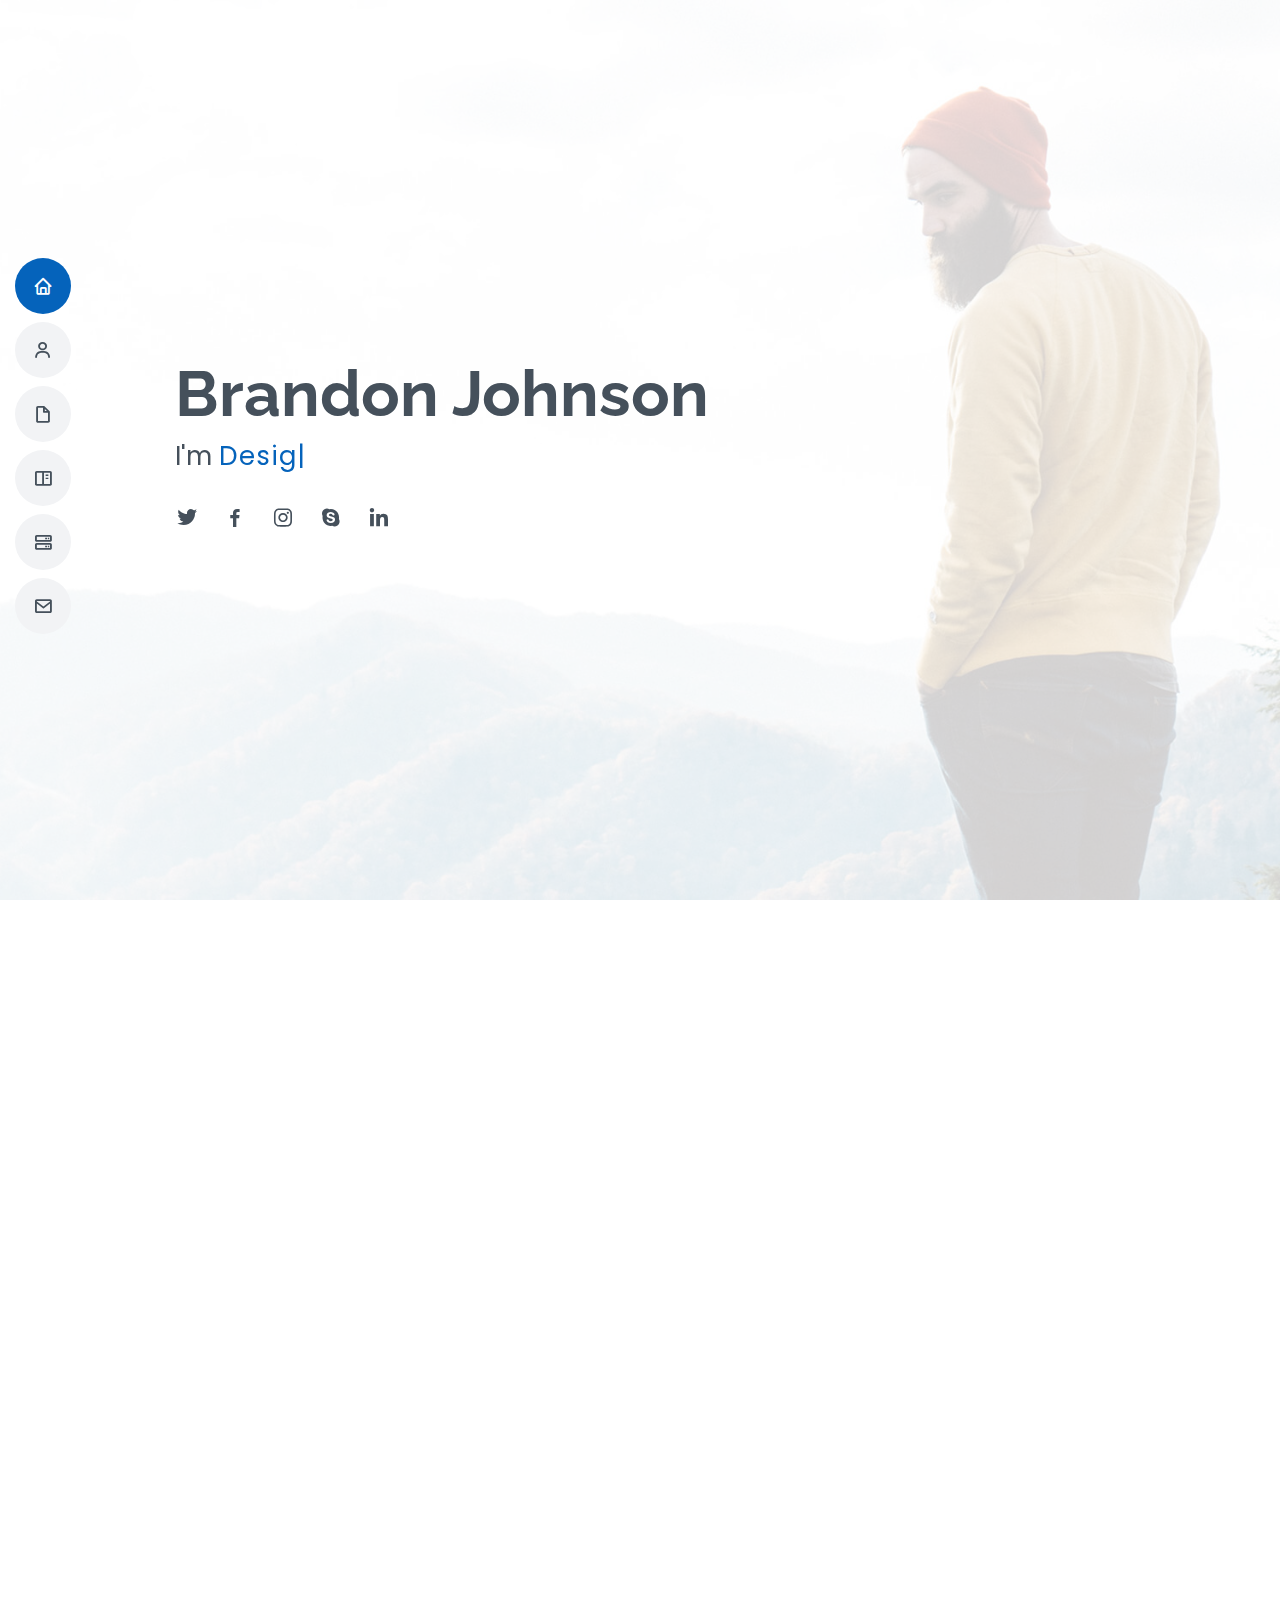
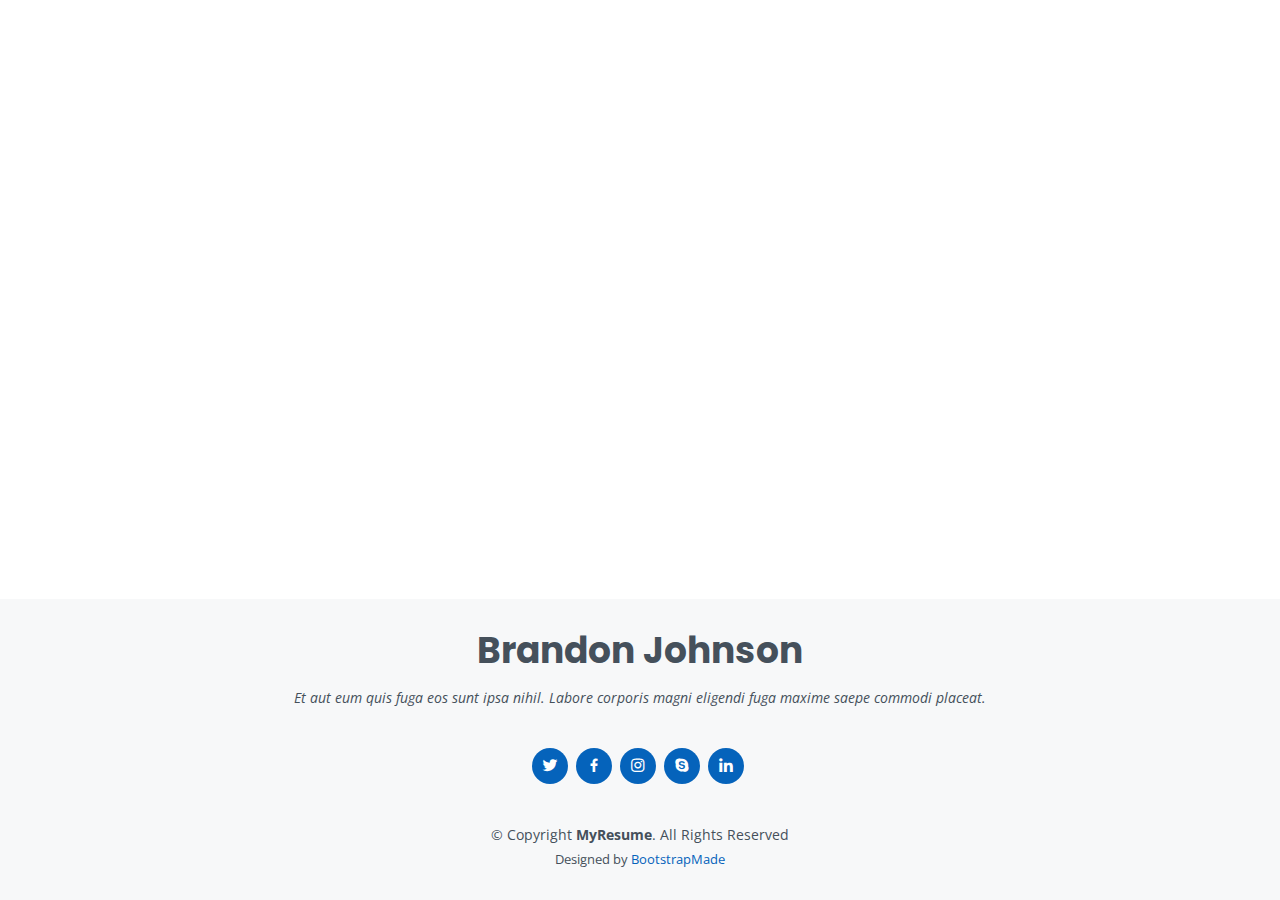
<file: PersonalSiteMVC/PersonalSiteMVC/_Archive/_Archive/index.html>
<!DOCTYPE html>
<html lang="en">

<head>
  <meta charset="utf-8">
  <meta content="width=device-width, initial-scale=1.0" name="viewport">

  <title>MyResume Bootstrap Template - Index</title>
  <meta content="" name="descriptison">
  <meta content="" name="keywords">

  <!-- Favicons -->
  <link href="assets/img/favicon.png" rel="icon">
  <link href="assets/img/apple-touch-icon.png" rel="apple-touch-icon">

  <!-- Google Fonts -->
  <link href="https://fonts.googleapis.com/css?family=Open+Sans:300,300i,400,400i,600,600i,700,700i|Raleway:300,300i,400,400i,500,500i,600,600i,700,700i|Poppins:300,300i,400,400i,500,500i,600,600i,700,700i" rel="stylesheet">

  <!-- Vendor CSS Files -->
  <link href="assets/vendor/bootstrap/css/bootstrap.min.css" rel="stylesheet">
  <link href="assets/vendor/icofont/icofont.min.css" rel="stylesheet">
  <link href="assets/vendor/boxicons/css/boxicons.min.css" rel="stylesheet">
  <link href="assets/vendor/venobox/venobox.css" rel="stylesheet">
  <link href="assets/vendor/owl.carousel/assets/owl.carousel.min.css" rel="stylesheet">
  <link href="assets/vendor/aos/aos.css" rel="stylesheet">

  <!-- Template Main CSS File -->
  <link href="assets/css/style.css" rel="stylesheet">

  <!-- =======================================================
  * Template Name: MyResume - v2.1.0
  * Template URL: https://bootstrapmade.com/free-html-bootstrap-template-my-resume/
  * Author: BootstrapMade.com
  * License: https://bootstrapmade.com/license/
  ======================================================== -->
</head>

<body>

  <!-- ======= Mobile nav toggle button ======= -->
  <button type="button" class="mobile-nav-toggle d-xl-none"><i class="icofont-navigation-menu"></i></button>

  <!-- ======= Header ======= -->
  <header id="header" class="d-flex flex-column justify-content-center">

    <nav class="nav-menu">
      <ul>
        <li class="active"><a href="#hero"><i class="bx bx-home"></i> <span>Home</span></a></li>
        <li><a href="#about"><i class="bx bx-user"></i> <span>About</span></a></li>
        <li><a href="#resume"><i class="bx bx-file-blank"></i> <span>Resume</span></a></li>
        <li><a href="#portfolio"><i class="bx bx-book-content"></i> <span>Portfolio</span></a></li>
        <li><a href="#services"><i class="bx bx-server"></i> <span>Services</span></a></li>
        <li><a href="#contact"><i class="bx bx-envelope"></i> <span>Contact</span></a></li>
      </ul>
    </nav><!-- .nav-menu -->

  </header><!-- End Header -->

  <!-- ======= Hero Section ======= -->
  <section id="hero" class="d-flex flex-column justify-content-center">
    <div class="container" data-aos="zoom-in" data-aos-delay="100">
      <h1>Brandon Johnson</h1>
      <p>I'm <span class="typed" data-typed-items="Designer, Developer, Freelancer, Photographer"></span></p>
      <div class="social-links">
        <a href="#" class="twitter"><i class="bx bxl-twitter"></i></a>
        <a href="#" class="facebook"><i class="bx bxl-facebook"></i></a>
        <a href="#" class="instagram"><i class="bx bxl-instagram"></i></a>
        <a href="#" class="google-plus"><i class="bx bxl-skype"></i></a>
        <a href="#" class="linkedin"><i class="bx bxl-linkedin"></i></a>
      </div>
    </div>
  </section><!-- End Hero -->

  <main id="main">

    <!-- ======= About Section ======= -->
    <section id="about" class="about">
      <div class="container" data-aos="fade-up">

        <div class="section-title">
          <h2>About</h2>
          <p>Magnam dolores commodi suscipit. Necessitatibus eius consequatur ex aliquid fuga eum quidem. Sit sint consectetur velit. Quisquam quos quisquam cupiditate. Et nemo qui impedit suscipit alias ea. Quia fugiat sit in iste officiis commodi quidem hic quas.</p>
        </div>

        <div class="row">
          <div class="col-lg-4">
            <img src="assets/img/profile-img.jpg" class="img-fluid" alt="">
          </div>
          <div class="col-lg-8 pt-4 pt-lg-0 content">
            <h3>UI/UX Designer &amp; Web Developer.</h3>
            <p class="font-italic">
              Lorem ipsum dolor sit amet, consectetur adipiscing elit, sed do eiusmod tempor incididunt ut labore et dolore
              magna aliqua.
            </p>
            <div class="row">
              <div class="col-lg-6">
                <ul>
                  <li><i class="icofont-rounded-right"></i> <strong>Birthday:</strong> 1 May 1995</li>
                  <li><i class="icofont-rounded-right"></i> <strong>Website:</strong> www.example.com</li>
                  <li><i class="icofont-rounded-right"></i> <strong>Phone:</strong> +123 456 7890</li>
                  <li><i class="icofont-rounded-right"></i> <strong>City:</strong> City : New York, USA</li>
                </ul>
              </div>
              <div class="col-lg-6">
                <ul>
                  <li><i class="icofont-rounded-right"></i> <strong>Age:</strong> 30</li>
                  <li><i class="icofont-rounded-right"></i> <strong>Degree:</strong> Master</li>
                  <li><i class="icofont-rounded-right"></i> <strong>PhEmailone:</strong> email@example.com</li>
                  <li><i class="icofont-rounded-right"></i> <strong>Freelance:</strong> Available</li>
                </ul>
              </div>
            </div>
            <p>
              Officiis eligendi itaque labore et dolorum mollitia officiis optio vero. Quisquam sunt adipisci omnis et ut. Nulla accusantium dolor incidunt officia tempore. Et eius omnis.
              Cupiditate ut dicta maxime officiis quidem quia. Sed et consectetur qui quia repellendus itaque neque. Aliquid amet quidem ut quaerat cupiditate. Ab et eum qui repellendus omnis culpa magni laudantium dolores.
            </p>
          </div>
        </div>

      </div>
    </section><!-- End About Section -->

    <!-- ======= Facts Section ======= -->
    <section id="facts" class="facts">
      <div class="container" data-aos="fade-up">

        <div class="section-title">
          <h2>Facts</h2>
          <p>Magnam dolores commodi suscipit. Necessitatibus eius consequatur ex aliquid fuga eum quidem. Sit sint consectetur velit. Quisquam quos quisquam cupiditate. Et nemo qui impedit suscipit alias ea. Quia fugiat sit in iste officiis commodi quidem hic quas.</p>
        </div>

        <div class="row">

          <div class="col-lg-3 col-md-6">
            <div class="count-box">
              <i class="icofont-simple-smile"></i>
              <span data-toggle="counter-up">232</span>
              <p>Happy Clients</p>
            </div>
          </div>

          <div class="col-lg-3 col-md-6 mt-5 mt-md-0">
            <div class="count-box">
              <i class="icofont-document-folder"></i>
              <span data-toggle="counter-up">521</span>
              <p>Projects</p>
            </div>
          </div>

          <div class="col-lg-3 col-md-6 mt-5 mt-lg-0">
            <div class="count-box">
              <i class="icofont-live-support"></i>
              <span data-toggle="counter-up">1,463</span>
              <p>Hours Of Support</p>
            </div>
          </div>

          <div class="col-lg-3 col-md-6 mt-5 mt-lg-0">
            <div class="count-box">
              <i class="icofont-users-alt-5"></i>
              <span data-toggle="counter-up">15</span>
              <p>Hard Workers</p>
            </div>
          </div>

        </div>

      </div>
    </section><!-- End Facts Section -->

    <!-- ======= Skills Section ======= -->
    <section id="skills" class="skills section-bg">
      <div class="container" data-aos="fade-up">

        <div class="section-title">
          <h2>Skills</h2>
          <p>Magnam dolores commodi suscipit. Necessitatibus eius consequatur ex aliquid fuga eum quidem. Sit sint consectetur velit. Quisquam quos quisquam cupiditate. Et nemo qui impedit suscipit alias ea. Quia fugiat sit in iste officiis commodi quidem hic quas.</p>
        </div>

        <div class="row skills-content">

          <div class="col-lg-6">

            <div class="progress">
              <span class="skill">HTML <i class="val">100%</i></span>
              <div class="progress-bar-wrap">
                <div class="progress-bar" role="progressbar" aria-valuenow="100" aria-valuemin="0" aria-valuemax="100"></div>
              </div>
            </div>

            <div class="progress">
              <span class="skill">CSS <i class="val">90%</i></span>
              <div class="progress-bar-wrap">
                <div class="progress-bar" role="progressbar" aria-valuenow="90" aria-valuemin="0" aria-valuemax="100"></div>
              </div>
            </div>

            <div class="progress">
              <span class="skill">JavaScript <i class="val">75%</i></span>
              <div class="progress-bar-wrap">
                <div class="progress-bar" role="progressbar" aria-valuenow="75" aria-valuemin="0" aria-valuemax="100"></div>
              </div>
            </div>

          </div>

          <div class="col-lg-6">

            <div class="progress">
              <span class="skill">PHP <i class="val">80%</i></span>
              <div class="progress-bar-wrap">
                <div class="progress-bar" role="progressbar" aria-valuenow="80" aria-valuemin="0" aria-valuemax="100"></div>
              </div>
            </div>

            <div class="progress">
              <span class="skill">WordPress/CMS <i class="val">90%</i></span>
              <div class="progress-bar-wrap">
                <div class="progress-bar" role="progressbar" aria-valuenow="90" aria-valuemin="0" aria-valuemax="100"></div>
              </div>
            </div>

            <div class="progress">
              <span class="skill">Photoshop <i class="val">55%</i></span>
              <div class="progress-bar-wrap">
                <div class="progress-bar" role="progressbar" aria-valuenow="55" aria-valuemin="0" aria-valuemax="100"></div>
              </div>
            </div>

          </div>

        </div>

      </div>
    </section><!-- End Skills Section -->

    <!-- ======= Resume Section ======= -->
    <section id="resume" class="resume">
      <div class="container" data-aos="fade-up">

        <div class="section-title">
          <h2>Resume</h2>
          <p>Magnam dolores commodi suscipit. Necessitatibus eius consequatur ex aliquid fuga eum quidem. Sit sint consectetur velit. Quisquam quos quisquam cupiditate. Et nemo qui impedit suscipit alias ea. Quia fugiat sit in iste officiis commodi quidem hic quas.</p>
        </div>

        <div class="row">
          <div class="col-lg-6">
            <h3 class="resume-title">Sumary</h3>
            <div class="resume-item pb-0">
              <h4>Brandon Johnson</h4>
              <p><em>Innovative and deadline-driven Graphic Designer with 3+ years of experience designing and developing user-centered digital/print marketing material from initial concept to final, polished deliverable.</em></p>
              <ul>
                <li>Portland par 127,Orlando, FL</li>
                <li>(123) 456-7891</li>
                <li>alice.barkley@example.com</li>
              </ul>
            </div>

            <h3 class="resume-title">Education</h3>
            <div class="resume-item">
              <h4>Master of Fine Arts &amp; Graphic Design</h4>
              <h5>2015 - 2016</h5>
              <p><em>Rochester Institute of Technology, Rochester, NY</em></p>
              <p>Qui deserunt veniam. Et sed aliquam labore tempore sed quisquam iusto autem sit. Ea vero voluptatum qui ut dignissimos deleniti nerada porti sand markend</p>
            </div>
            <div class="resume-item">
              <h4>Bachelor of Fine Arts &amp; Graphic Design</h4>
              <h5>2010 - 2014</h5>
              <p><em>Rochester Institute of Technology, Rochester, NY</em></p>
              <p>Quia nobis sequi est occaecati aut. Repudiandae et iusto quae reiciendis et quis Eius vel ratione eius unde vitae rerum voluptates asperiores voluptatem Earum molestiae consequatur neque etlon sader mart dila</p>
            </div>
          </div>
          <div class="col-lg-6">
            <h3 class="resume-title">Professional Experience</h3>
            <div class="resume-item">
              <h4>Senior graphic design specialist</h4>
              <h5>2019 - Present</h5>
              <p><em>Experion, New York, NY </em></p>
              <ul>
                <li>Lead in the design, development, and implementation of the graphic, layout, and production communication materials</li>
                <li>Delegate tasks to the 7 members of the design team and provide counsel on all aspects of the project. </li>
                <li>Supervise the assessment of all graphic materials in order to ensure quality and accuracy of the design</li>
                <li>Oversee the efficient use of production project budgets ranging from $2,000 - $25,000</li>
              </ul>
            </div>
            <div class="resume-item">
              <h4>Graphic design specialist</h4>
              <h5>2017 - 2018</h5>
              <p><em>Stepping Stone Advertising, New York, NY</em></p>
              <ul>
                <li>Developed numerous marketing programs (logos, brochures,infographics, presentations, and advertisements).</li>
                <li>Managed up to 5 projects or tasks at a given time while under pressure</li>
                <li>Recommended and consulted with clients on the most appropriate graphic design</li>
                <li>Created 4+ design presentations and proposals a month for clients and account managers</li>
              </ul>
            </div>
          </div>
        </div>

      </div>
    </section><!-- End Resume Section -->

    <!-- ======= Portfolio Section ======= -->
    <section id="portfolio" class="portfolio section-bg">
      <div class="container" data-aos="fade-up">

        <div class="section-title">
          <h2>Portfolio</h2>
          <p>Magnam dolores commodi suscipit. Necessitatibus eius consequatur ex aliquid fuga eum quidem. Sit sint consectetur velit. Quisquam quos quisquam cupiditate. Et nemo qui impedit suscipit alias ea. Quia fugiat sit in iste officiis commodi quidem hic quas.</p>
        </div>

        <div class="row">
          <div class="col-lg-12 d-flex justify-content-center" data-aos="fade-up" data-aos-delay="100">
            <ul id="portfolio-flters">
              <li data-filter="*" class="filter-active">All</li>
              <li data-filter=".filter-app">App</li>
              <li data-filter=".filter-card">Card</li>
              <li data-filter=".filter-web">Web</li>
            </ul>
          </div>
        </div>

        <div class="row portfolio-container" data-aos="fade-up" data-aos-delay="200">

          <div class="col-lg-4 col-md-6 portfolio-item filter-app">
            <div class="portfolio-wrap">
              <img src="assets/img/portfolio/portfolio-1.jpg" class="img-fluid" alt="">
              <div class="portfolio-info">
                <h4>App 1</h4>
                <p>App</p>
                <div class="portfolio-links">
                  <a href="assets/img/portfolio/portfolio-1.jpg" data-gall="portfolioGallery" class="venobox" title="App 1"><i class="bx bx-plus"></i></a>
                  <a href="portfolio-details.html" data-gall="portfolioDetailsGallery" data-vbtype="iframe" class="venobox" title="Portfolio Details"><i class="bx bx-link"></i></a>
                </div>
              </div>
            </div>
          </div>

          <div class="col-lg-4 col-md-6 portfolio-item filter-web">
            <div class="portfolio-wrap">
              <img src="assets/img/portfolio/portfolio-2.jpg" class="img-fluid" alt="">
              <div class="portfolio-info">
                <h4>Web 3</h4>
                <p>Web</p>
                <div class="portfolio-links">
                  <a href="assets/img/portfolio/portfolio-2.jpg" data-gall="portfolioGallery" class="venobox" title="Web 3"><i class="bx bx-plus"></i></a>
                  <a href="portfolio-details.html" data-gall="portfolioDetailsGallery" data-vbtype="iframe" class="venobox" title="Portfolio Details"><i class="bx bx-link"></i></a>
                </div>
              </div>
            </div>
          </div>

          <div class="col-lg-4 col-md-6 portfolio-item filter-app">
            <div class="portfolio-wrap">
              <img src="assets/img/portfolio/portfolio-3.jpg" class="img-fluid" alt="">
              <div class="portfolio-info">
                <h4>App 2</h4>
                <p>App</p>
                <div class="portfolio-links">
                  <a href="assets/img/portfolio/portfolio-3.jpg" data-gall="portfolioGallery" class="venobox" title="App 2"><i class="bx bx-plus"></i></a>
                  <a href="portfolio-details.html" data-gall="portfolioDetailsGallery" data-vbtype="iframe" class="venobox" title="Portfolio Details"><i class="bx bx-link"></i></a>
                </div>
              </div>
            </div>
          </div>

          <div class="col-lg-4 col-md-6 portfolio-item filter-card">
            <div class="portfolio-wrap">
              <img src="assets/img/portfolio/portfolio-4.jpg" class="img-fluid" alt="">
              <div class="portfolio-info">
                <h4>Card 2</h4>
                <p>Card</p>
                <div class="portfolio-links">
                  <a href="assets/img/portfolio/portfolio-4.jpg" data-gall="portfolioGallery" class="venobox" title="Card 2"><i class="bx bx-plus"></i></a>
                  <a href="portfolio-details.html" data-gall="portfolioDetailsGallery" data-vbtype="iframe" class="venobox" title="Portfolio Details"><i class="bx bx-link"></i></a>
                </div>
              </div>
            </div>
          </div>

          <div class="col-lg-4 col-md-6 portfolio-item filter-web">
            <div class="portfolio-wrap">
              <img src="assets/img/portfolio/portfolio-5.jpg" class="img-fluid" alt="">
              <div class="portfolio-info">
                <h4>Web 2</h4>
                <p>Web</p>
                <div class="portfolio-links">
                  <a href="assets/img/portfolio/portfolio-5.jpg" data-gall="portfolioGallery" class="venobox" title="Web 2"><i class="bx bx-plus"></i></a>
                  <a href="portfolio-details.html" data-gall="portfolioDetailsGallery" data-vbtype="iframe" class="venobox" title="Portfolio Details"><i class="bx bx-link"></i></a>
                </div>
              </div>
            </div>
          </div>

          <div class="col-lg-4 col-md-6 portfolio-item filter-app">
            <div class="portfolio-wrap">
              <img src="assets/img/portfolio/portfolio-6.jpg" class="img-fluid" alt="">
              <div class="portfolio-info">
                <h4>App 3</h4>
                <p>App</p>
                <div class="portfolio-links">
                  <a href="assets/img/portfolio/portfolio-6.jpg" data-gall="portfolioGallery" class="venobox" title="App 3"><i class="bx bx-plus"></i></a>
                  <a href="portfolio-details.html" data-gall="portfolioDetailsGallery" data-vbtype="iframe" class="venobox" title="Portfolio Details"><i class="bx bx-link"></i></a>
                </div>
              </div>
            </div>
          </div>

          <div class="col-lg-4 col-md-6 portfolio-item filter-card">
            <div class="portfolio-wrap">
              <img src="assets/img/portfolio/portfolio-7.jpg" class="img-fluid" alt="">
              <div class="portfolio-info">
                <h4>Card 1</h4>
                <p>Card</p>
                <div class="portfolio-links">
                  <a href="assets/img/portfolio/portfolio-7.jpg" data-gall="portfolioGallery" class="venobox" title="Card 1"><i class="bx bx-plus"></i></a>
                  <a href="portfolio-details.html" data-gall="portfolioDetailsGallery" data-vbtype="iframe" class="venobox" title="Portfolio Details"><i class="bx bx-link"></i></a>
                </div>
              </div>
            </div>
          </div>

          <div class="col-lg-4 col-md-6 portfolio-item filter-card">
            <div class="portfolio-wrap">
              <img src="assets/img/portfolio/portfolio-8.jpg" class="img-fluid" alt="">
              <div class="portfolio-info">
                <h4>Card 3</h4>
                <p>Card</p>
                <div class="portfolio-links">
                  <a href="assets/img/portfolio/portfolio-8.jpg" data-gall="portfolioGallery" class="venobox" title="Card 3"><i class="bx bx-plus"></i></a>
                  <a href="portfolio-details.html" data-gall="portfolioDetailsGallery" data-vbtype="iframe" class="venobox" title="Portfolio Details"><i class="bx bx-link"></i></a>
                </div>
              </div>
            </div>
          </div>

          <div class="col-lg-4 col-md-6 portfolio-item filter-web">
            <div class="portfolio-wrap">
              <img src="assets/img/portfolio/portfolio-9.jpg" class="img-fluid" alt="">
              <div class="portfolio-info">
                <h4>Web 3</h4>
                <p>Web</p>
                <div class="portfolio-links">
                  <a href="assets/img/portfolio/portfolio-9.jpg" data-gall="portfolioGallery" class="venobox" title="Web 3"><i class="bx bx-plus"></i></a>
                  <a href="portfolio-details.html" data-gall="portfolioDetailsGallery" data-vbtype="iframe" class="venobox" title="Portfolio Details"><i class="bx bx-link"></i></a>
                </div>
              </div>
            </div>
          </div>

        </div>

      </div>
    </section><!-- End Portfolio Section -->

    <!-- ======= Services Section ======= -->
    <section id="services" class="services">
      <div class="container" data-aos="fade-up">

        <div class="section-title">
          <h2>Services</h2>
          <p>Magnam dolores commodi suscipit. Necessitatibus eius consequatur ex aliquid fuga eum quidem. Sit sint consectetur velit. Quisquam quos quisquam cupiditate. Et nemo qui impedit suscipit alias ea. Quia fugiat sit in iste officiis commodi quidem hic quas.</p>
        </div>

        <div class="row">

          <div class="col-lg-4 col-md-6 d-flex align-items-stretch" data-aos="zoom-in" data-aos-delay="100">
            <div class="icon-box iconbox-blue">
              <div class="icon">
                <svg width="100" height="100" viewBox="0 0 600 600" xmlns="http://www.w3.org/2000/svg">
                  <path stroke="none" stroke-width="0" fill="#f5f5f5" d="M300,521.0016835830174C376.1290562159157,517.8887921683347,466.0731472004068,529.7835943286574,510.70327084640275,468.03025145048787C554.3714126377745,407.6079735673963,508.03601936045806,328.9844924480964,491.2728898941984,256.3432110539036C474.5976632858925,184.082847569629,479.9380746630129,96.60480741107993,416.23090153303,58.64404602377083C348.86323505073057,18.502131276798302,261.93793281208167,40.57373210992963,193.5410806939664,78.93577620505333C130.42746243093433,114.334589627462,98.30271207620316,179.96522072025542,76.75703585869454,249.04625023123273C51.97151888228291,328.5150500222984,13.704378332031375,421.85034740162234,66.52175969318436,486.19268352777647C119.04800174914682,550.1803526380478,217.28368757567262,524.383925680826,300,521.0016835830174"></path>
                </svg>
                <i class="bx bxl-dribbble"></i>
              </div>
              <h4><a href="">Lorem Ipsum</a></h4>
              <p>Voluptatum deleniti atque corrupti quos dolores et quas molestias excepturi</p>
            </div>
          </div>

          <div class="col-lg-4 col-md-6 d-flex align-items-stretch mt-4 mt-md-0" data-aos="zoom-in" data-aos-delay="200">
            <div class="icon-box iconbox-orange ">
              <div class="icon">
                <svg width="100" height="100" viewBox="0 0 600 600" xmlns="http://www.w3.org/2000/svg">
                  <path stroke="none" stroke-width="0" fill="#f5f5f5" d="M300,582.0697525312426C382.5290701553225,586.8405444964366,449.9789794690241,525.3245884688669,502.5850820975895,461.55621195738473C556.606425686781,396.0723002908107,615.8543463187945,314.28637112970534,586.6730223649479,234.56875336149918C558.9533121215079,158.8439757836574,454.9685369536778,164.00468322053177,381.49747125262974,130.76875717737553C312.15926192815925,99.40240125094834,248.97055460311594,18.661163978235184,179.8680185752513,50.54337015887873C110.5421016452524,82.52863877960104,119.82277516462835,180.83849132639028,109.12597500060166,256.43424936330496C100.08760227029461,320.3096726198365,92.17705696193138,384.0621239912766,124.79988738764834,439.7174275375508C164.83382741302287,508.01625554203684,220.96474134820875,577.5009287672846,300,582.0697525312426"></path>
                </svg>
                <i class="bx bx-file"></i>
              </div>
              <h4><a href="">Sed Perspiciatis</a></h4>
              <p>Duis aute irure dolor in reprehenderit in voluptate velit esse cillum dolore</p>
            </div>
          </div>

          <div class="col-lg-4 col-md-6 d-flex align-items-stretch mt-4 mt-lg-0" data-aos="zoom-in" data-aos-delay="300">
            <div class="icon-box iconbox-pink">
              <div class="icon">
                <svg width="100" height="100" viewBox="0 0 600 600" xmlns="http://www.w3.org/2000/svg">
                  <path stroke="none" stroke-width="0" fill="#f5f5f5" d="M300,541.5067337569781C382.14930387511276,545.0595476570109,479.8736841581634,548.3450877840088,526.4010558755058,480.5488172755941C571.5218469581645,414.80211281144784,517.5187510058486,332.0715597781072,496.52539010469104,255.14436215662573C477.37192572678356,184.95920475031193,473.57363656557914,105.61284051026155,413.0603344069578,65.22779650032875C343.27470386102294,18.654635553484475,251.2091493199835,5.337323636656869,175.0934190732945,40.62881213300186C97.87086631185822,76.43348514350839,51.98124368387456,156.15599469081315,36.44837278890362,239.84606092416172C21.716077023791087,319.22268207091537,43.775223500013084,401.1760424656574,96.891909868211,461.97329694683043C147.22146801428983,519.5804099606455,223.5754009179313,538.201503339737,300,541.5067337569781"></path>
                </svg>
                <i class="bx bx-tachometer"></i>
              </div>
              <h4><a href="">Magni Dolores</a></h4>
              <p>Excepteur sint occaecat cupidatat non proident, sunt in culpa qui officia</p>
            </div>
          </div>

          <div class="col-lg-4 col-md-6 d-flex align-items-stretch mt-4" data-aos="zoom-in" data-aos-delay="100">
            <div class="icon-box iconbox-yellow">
              <div class="icon">
                <svg width="100" height="100" viewBox="0 0 600 600" xmlns="http://www.w3.org/2000/svg">
                  <path stroke="none" stroke-width="0" fill="#f5f5f5" d="M300,503.46388370962813C374.79870501325706,506.71871716319447,464.8034551963731,527.1746412648533,510.4981551193396,467.86667711651364C555.9287308511215,408.9015244558933,512.6030010748507,327.5744911775523,490.211057578863,256.5855673507754C471.097692560561,195.9906835881958,447.69079081568157,138.11976852964426,395.19560036434837,102.3242989838813C329.3053358748298,57.3949838291264,248.02791733380457,8.279543830951368,175.87071277845988,42.242879143198664C103.41431057327972,76.34704239035025,93.79494320519305,170.9812938413882,81.28167332365135,250.07896920659033C70.17666984294237,320.27484674793965,64.84698225790005,396.69656628748305,111.28512138212992,450.4950937839243C156.20124167950087,502.5303643271138,231.32542653798444,500.4755392045468,300,503.46388370962813"></path>
                </svg>
                <i class="bx bx-layer"></i>
              </div>
              <h4><a href="">Nemo Enim</a></h4>
              <p>At vero eos et accusamus et iusto odio dignissimos ducimus qui blanditiis</p>
            </div>
          </div>

          <div class="col-lg-4 col-md-6 d-flex align-items-stretch mt-4" data-aos="zoom-in" data-aos-delay="200">
            <div class="icon-box iconbox-red">
              <div class="icon">
                <svg width="100" height="100" viewBox="0 0 600 600" xmlns="http://www.w3.org/2000/svg">
                  <path stroke="none" stroke-width="0" fill="#f5f5f5" d="M300,532.3542879108572C369.38199826031484,532.3153073249985,429.10787420159085,491.63046689027357,474.5244479745417,439.17860296908856C522.8885846962883,383.3225815378663,569.1668002868075,314.3205725914397,550.7432151929288,242.7694973846089C532.6665558377875,172.5657663291529,456.2379748765914,142.6223662098291,390.3689995646985,112.34683881706744C326.66090330228417,83.06452184765237,258.84405631176094,53.51806209861945,193.32584062364296,78.48882559362697C121.61183558270385,105.82097193414197,62.805066853699245,167.19869350419734,48.57481801355237,242.6138429142374C34.843463184063346,315.3850353017275,76.69343916112496,383.4422959591041,125.22947124332185,439.3748458443577C170.7312796277747,491.8107796887764,230.57421082200815,532.3932930995766,300,532.3542879108572"></path>
                </svg>
                <i class="bx bx-slideshow"></i>
              </div>
              <h4><a href="">Dele Cardo</a></h4>
              <p>Quis consequatur saepe eligendi voluptatem consequatur dolor consequuntur</p>
            </div>
          </div>

          <div class="col-lg-4 col-md-6 d-flex align-items-stretch mt-4" data-aos="zoom-in" data-aos-delay="300">
            <div class="icon-box iconbox-teal">
              <div class="icon">
                <svg width="100" height="100" viewBox="0 0 600 600" xmlns="http://www.w3.org/2000/svg">
                  <path stroke="none" stroke-width="0" fill="#f5f5f5" d="M300,566.797414625762C385.7384707136149,576.1784315230908,478.7894351017131,552.8928747891023,531.9192734346935,484.94944893311C584.6109503024035,417.5663521118492,582.489472248146,322.67544863468447,553.9536738515405,242.03673114598146C529.1557734026468,171.96086150256528,465.24506316201064,127.66468636344209,395.9583748389544,100.7403814666027C334.2173773831606,76.7482773500951,269.4350130405921,84.62216499799875,207.1952322260088,107.2889140133804C132.92018162631612,134.33871894543012,41.79353780512637,160.00259165414826,22.644507872594943,236.69541883565114C3.319112789854554,314.0945973066697,72.72355303640163,379.243833228382,124.04198916343866,440.3218312028393C172.9286146004772,498.5055451809895,224.45579914871206,558.5317968840102,300,566.797414625762"></path>
                </svg>
                <i class="bx bx-arch"></i>
              </div>
              <h4><a href="">Divera Don</a></h4>
              <p>Modi nostrum vel laborum. Porro fugit error sit minus sapiente sit aspernatur</p>
            </div>
          </div>

        </div>

      </div>
    </section><!-- End Services Section -->

    <!-- ======= Testimonials Section ======= -->
    <section id="testimonials" class="testimonials section-bg">
      <div class="container" data-aos="fade-up">

        <div class="section-title">
          <h2>Testimonials</h2>
        </div>

        <div class="owl-carousel testimonials-carousel" data-aos="zoom-in" data-aos-delay="100">

          <div class="testimonial-item">
            <img src="assets/img/testimonials/testimonials-1.jpg" class="testimonial-img" alt="">
            <h3>Saul Goodman</h3>
            <h4>Ceo &amp; Founder</h4>
            <p>
              <i class="bx bxs-quote-alt-left quote-icon-left"></i>
              Proin iaculis purus consequat sem cure digni ssim donec porttitora entum suscipit rhoncus. Accusantium quam, ultricies eget id, aliquam eget nibh et. Maecen aliquam, risus at semper.
              <i class="bx bxs-quote-alt-right quote-icon-right"></i>
            </p>
          </div>

          <div class="testimonial-item">
            <img src="assets/img/testimonials/testimonials-2.jpg" class="testimonial-img" alt="">
            <h3>Sara Wilsson</h3>
            <h4>Designer</h4>
            <p>
              <i class="bx bxs-quote-alt-left quote-icon-left"></i>
              Export tempor illum tamen malis malis eram quae irure esse labore quem cillum quid cillum eram malis quorum velit fore eram velit sunt aliqua noster fugiat irure amet legam anim culpa.
              <i class="bx bxs-quote-alt-right quote-icon-right"></i>
            </p>
          </div>

          <div class="testimonial-item">
            <img src="assets/img/testimonials/testimonials-3.jpg" class="testimonial-img" alt="">
            <h3>Jena Karlis</h3>
            <h4>Store Owner</h4>
            <p>
              <i class="bx bxs-quote-alt-left quote-icon-left"></i>
              Enim nisi quem export duis labore cillum quae magna enim sint quorum nulla quem veniam duis minim tempor labore quem eram duis noster aute amet eram fore quis sint minim.
              <i class="bx bxs-quote-alt-right quote-icon-right"></i>
            </p>
          </div>

          <div class="testimonial-item">
            <img src="assets/img/testimonials/testimonials-4.jpg" class="testimonial-img" alt="">
            <h3>Matt Brandon</h3>
            <h4>Freelancer</h4>
            <p>
              <i class="bx bxs-quote-alt-left quote-icon-left"></i>
              Fugiat enim eram quae cillum dolore dolor amet nulla culpa multos export minim fugiat minim velit minim dolor enim duis veniam ipsum anim magna sunt elit fore quem dolore labore illum veniam.
              <i class="bx bxs-quote-alt-right quote-icon-right"></i>
            </p>
          </div>

          <div class="testimonial-item">
            <img src="assets/img/testimonials/testimonials-5.jpg" class="testimonial-img" alt="">
            <h3>John Larson</h3>
            <h4>Entrepreneur</h4>
            <p>
              <i class="bx bxs-quote-alt-left quote-icon-left"></i>
              Quis quorum aliqua sint quem legam fore sunt eram irure aliqua veniam tempor noster veniam enim culpa labore duis sunt culpa nulla illum cillum fugiat legam esse veniam culpa fore nisi cillum quid.
              <i class="bx bxs-quote-alt-right quote-icon-right"></i>
            </p>
          </div>

        </div>

      </div>
    </section><!-- End Testimonials Section -->

    <!-- ======= Contact Section ======= -->
    <section id="contact" class="contact">
      <div class="container" data-aos="fade-up">

        <div class="section-title">
          <h2>Contact</h2>
        </div>

        <div class="row mt-1">

          <div class="col-lg-4">
            <div class="info">
              <div class="address">
                <i class="icofont-google-map"></i>
                <h4>Location:</h4>
                <p>A108 Adam Street, New York, NY 535022</p>
              </div>

              <div class="email">
                <i class="icofont-envelope"></i>
                <h4>Email:</h4>
                <p>info@example.com</p>
              </div>

              <div class="phone">
                <i class="icofont-phone"></i>
                <h4>Call:</h4>
                <p>+1 5589 55488 55s</p>
              </div>

            </div>

          </div>

          <div class="col-lg-8 mt-5 mt-lg-0">

            <form action="forms/contact.php" method="post" role="form" class="php-email-form">
              <div class="form-row">
                <div class="col-md-6 form-group">
                  <input type="text" name="name" class="form-control" id="name" placeholder="Your Name" data-rule="minlen:4" data-msg="Please enter at least 4 chars" />
                  <div class="validate"></div>
                </div>
                <div class="col-md-6 form-group">
                  <input type="email" class="form-control" name="email" id="email" placeholder="Your Email" data-rule="email" data-msg="Please enter a valid email" />
                  <div class="validate"></div>
                </div>
              </div>
              <div class="form-group">
                <input type="text" class="form-control" name="subject" id="subject" placeholder="Subject" data-rule="minlen:4" data-msg="Please enter at least 8 chars of subject" />
                <div class="validate"></div>
              </div>
              <div class="form-group">
                <textarea class="form-control" name="message" rows="5" data-rule="required" data-msg="Please write something for us" placeholder="Message"></textarea>
                <div class="validate"></div>
              </div>
              <div class="mb-3">
                <div class="loading">Loading</div>
                <div class="error-message"></div>
                <div class="sent-message">Your message has been sent. Thank you!</div>
              </div>
              <div class="text-center"><button type="submit">Send Message</button></div>
            </form>

          </div>

        </div>

      </div>
    </section><!-- End Contact Section -->

  </main><!-- End #main -->

  <!-- ======= Footer ======= -->
  <footer id="footer">
    <div class="container">
      <h3>Brandon Johnson</h3>
      <p>Et aut eum quis fuga eos sunt ipsa nihil. Labore corporis magni eligendi fuga maxime saepe commodi placeat.</p>
      <div class="social-links">
        <a href="#" class="twitter"><i class="bx bxl-twitter"></i></a>
        <a href="#" class="facebook"><i class="bx bxl-facebook"></i></a>
        <a href="#" class="instagram"><i class="bx bxl-instagram"></i></a>
        <a href="#" class="google-plus"><i class="bx bxl-skype"></i></a>
        <a href="#" class="linkedin"><i class="bx bxl-linkedin"></i></a>
      </div>
      <div class="copyright">
        &copy; Copyright <strong><span>MyResume</span></strong>. All Rights Reserved
      </div>
      <div class="credits">
        <!-- All the links in the footer should remain intact. -->
        <!-- You can delete the links only if you purchased the pro version. -->
        <!-- Licensing information: [license-url] -->
        <!-- Purchase the pro version with working PHP/AJAX contact form: https://bootstrapmade.com/free-html-bootstrap-template-my-resume/ -->
        Designed by <a href="https://bootstrapmade.com/">BootstrapMade</a>
      </div>
    </div>
  </footer><!-- End Footer -->

  <a href="#" class="back-to-top"><i class="bx bx-up-arrow-alt"></i></a>
  <div id="preloader"></div>

  <!-- Vendor JS Files -->
  <script src="assets/vendor/jquery/jquery.min.js"></script>
  <script src="assets/vendor/bootstrap/js/bootstrap.bundle.min.js"></script>
  <script src="assets/vendor/jquery.easing/jquery.easing.min.js"></script>
  <script src="assets/vendor/php-email-form/validate.js"></script>
  <script src="assets/vendor/waypoints/jquery.waypoints.min.js"></script>
  <script src="assets/vendor/counterup/counterup.min.js"></script>
  <script src="assets/vendor/isotope-layout/isotope.pkgd.min.js"></script>
  <script src="assets/vendor/venobox/venobox.min.js"></script>
  <script src="assets/vendor/owl.carousel/owl.carousel.min.js"></script>
  <script src="assets/vendor/typed.js/typed.min.js"></script>
  <script src="assets/vendor/aos/aos.js"></script>

  <!-- Template Main JS File -->
  <script src="assets/js/main.js"></script>

</body>

</html>
</file>
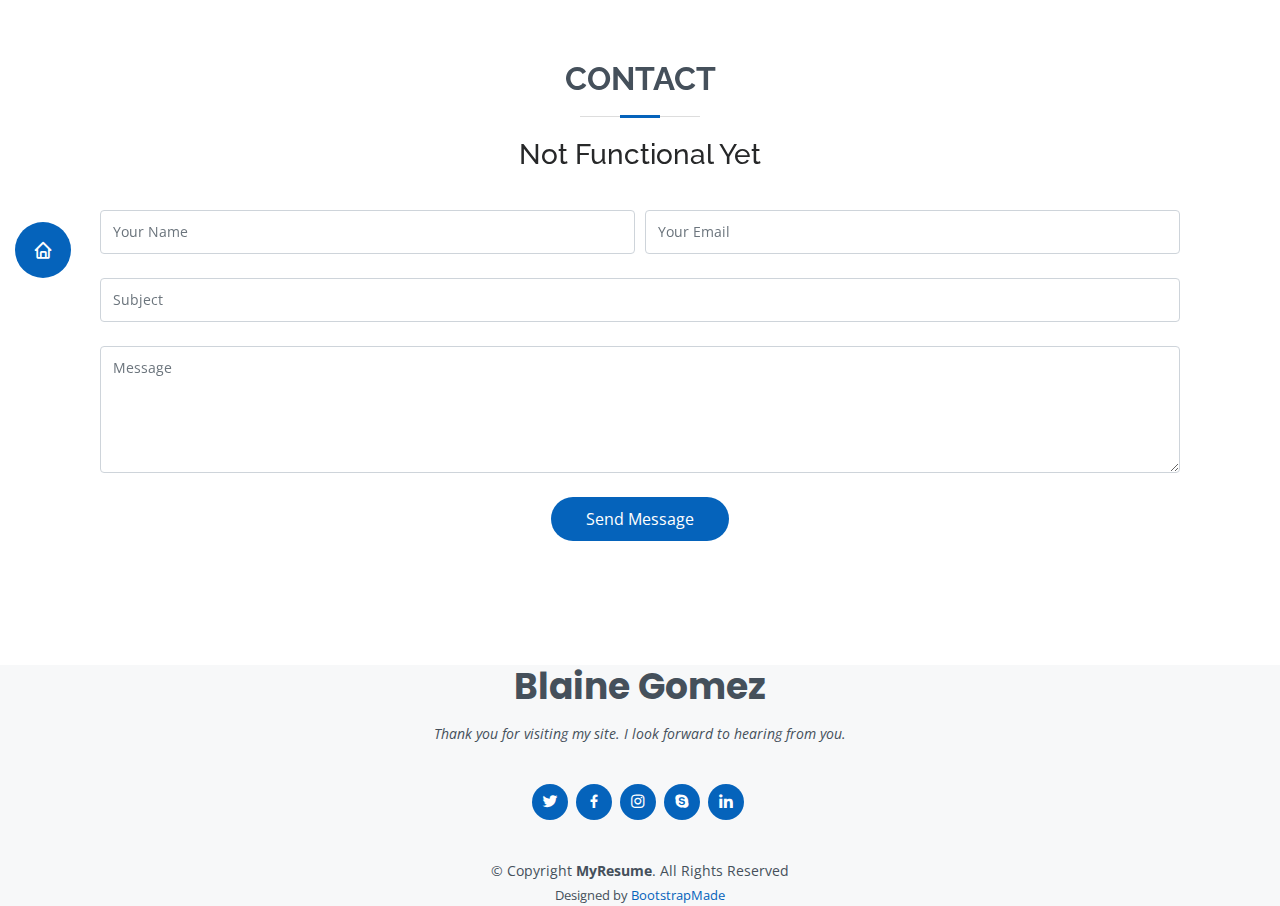
<file: PersonalSiteMVC/PersonalSiteMVC/_Archive/contactPage.html>
﻿<!DOCTYPE html>
<html lang="en">

<head>
  <meta charset="utf-8">
  <meta content="width=device-width, initial-scale=1.0" name="viewport">

  <title>MyResume Bootstrap Template - Index</title>
  <meta content="" name="descriptison">
  <meta content="" name="keywords">

  <!-- Favicons -->
  <link href="assets/img/favicon.png" rel="icon">
  <link href="assets/img/apple-touch-icon.png" rel="apple-touch-icon">

  <!-- Google Fonts -->
  <link href="https://fonts.googleapis.com/css?family=Open+Sans:300,300i,400,400i,600,600i,700,700i|Raleway:300,300i,400,400i,500,500i,600,600i,700,700i|Poppins:300,300i,400,400i,500,500i,600,600i,700,700i" rel="stylesheet">

  <!-- Vendor CSS Files -->
  <link href="assets/vendor/bootstrap/css/bootstrap.min.css" rel="stylesheet">
  <link href="assets/vendor/icofont/icofont.min.css" rel="stylesheet">
  <link href="assets/vendor/boxicons/css/boxicons.min.css" rel="stylesheet">
  <link href="assets/vendor/venobox/venobox.css" rel="stylesheet">
  <link href="assets/vendor/owl.carousel/assets/owl.carousel.min.css" rel="stylesheet">
  <link href="assets/vendor/aos/aos.css" rel="stylesheet">

  <!-- Template Main CSS File -->
  <link href="assets/css/style.css" rel="stylesheet">

  <link href="assets/css/custom.css" rel="stylesheet" />

  <!-- =======================================================
  * Template Name: MyResume - v2.1.0
  * Template URL: https://bootstrapmade.com/free-html-bootstrap-template-my-resume/
  * Author: BootstrapMade.com
  * License: https://bootstrapmade.com/license/
  ======================================================== -->
</head>

<body>

  <!-- ======= Mobile nav toggle button ======= -->
  <button type="button" class="mobile-nav-toggle d-xl-none"><i class="icofont-navigation-menu"></i></button>

  <!-- ======= Header ======= -->
  <header id="header" class="d-flex flex-column justify-content-center">

    <nav class="nav-menu">
      <ul id="contactNav">
        <li class="active"><a href="index.html"><i class="bx bx-home"></i> <span>Home</span></a></li>
      </ul>
    </nav><!-- .nav-menu -->

  </header><!-- End Header -->

  
  <main id="main">
    <!-- ======= Contact Section ======= -->
    <section id="contact" class="contact">
      <div class="container" data-aos="fade-up">

        <div class="section-title">
          <h2>Contact</h2>
            <h3>Not Functional Yet</h3>
        </div>
          <div class="col-lg-12">

            <form id="contactForm" action="forms/contact.php" method="post" role="form" class="php-email-form">
              <div class="form-row">
                <div class="col-md-6 form-group">
                  <input type="text" name="name" class="form-control" id="name" placeholder="Your Name" data-rule="minlen:4" data-msg="Please enter at least 4 chars" />
                  <div class="validate"></div>
                </div>
                <div class="col-md-6 form-group">
                  <input type="email" class="form-control" name="email" id="email" placeholder="Your Email" data-rule="email" data-msg="Please enter a valid email" />
                  <div class="validate"></div>
                </div>
              </div>
              <div class="form-group">
                <input type="text" class="form-control" name="subject" id="subject" placeholder="Subject" data-rule="minlen:4" data-msg="Please enter at least 8 chars of subject" />
                <div class="validate"></div>
              </div>
              <div class="form-group">
                <textarea class="form-control" name="message" rows="5" data-rule="required" data-msg="Please write something for us" placeholder="Message"></textarea>
                <div class="validate"></div>
              </div>
              <div class="mb-3">
                <div class="loading">Loading</div>
                <div class="error-message"></div>
                <div class="sent-message">Your message has been sent. Thank you!</div>
              </div>
              <div class="text-center"><button type="submit">Send Message</button></div>
            </form>

          </div>

        </div>
    </section><!-- End Contact Section -->

  </main><!-- End #main -->

  <!-- ======= Footer ======= -->
  <footer id="footer">
    <div class="container">
      <h3>Blaine Gomez</h3>
      <p>Thank you for visiting my site. I look forward to hearing from you.</p> 
      <div class="social-links">
        <a href="#" class="twitter"><i class="bx bxl-twitter"></i></a>
        <a href="#" class="facebook"><i class="bx bxl-facebook"></i></a>
        <a href="#" class="instagram"><i class="bx bxl-instagram"></i></a>
        <a href="#" class="google-plus"><i class="bx bxl-skype"></i></a>
        <a href="#" class="linkedin"><i class="bx bxl-linkedin"></i></a>
      </div>
      <div class="copyright">
        &copy; Copyright <strong><span>MyResume</span></strong>. All Rights Reserved
      </div>
      <div class="credits">
        <!-- All the links in the footer should remain intact. -->
        <!-- You can delete the links only if you purchased the pro version. -->
        <!-- Licensing information: [license-url] -->
        <!-- Purchase the pro version with working PHP/AJAX contact form: https://bootstrapmade.com/free-html-bootstrap-template-my-resume/ -->
        Designed by <a href="https://bootstrapmade.com/">BootstrapMade</a>
      </div>
    </div>
  </footer><!-- End Footer -->

  <a href="#" class="back-to-top"><i class="bx bx-up-arrow-alt"></i></a>
  <div id="preloader"></div>

  <!-- Vendor JS Files -->
  <script src="assets/vendor/jquery/jquery.min.js"></script>
  <script src="assets/vendor/bootstrap/js/bootstrap.bundle.min.js"></script>
  <script src="assets/vendor/jquery.easing/jquery.easing.min.js"></script>
  <script src="assets/vendor/php-email-form/validate.js"></script>
  <script src="assets/vendor/waypoints/jquery.waypoints.min.js"></script>
  <script src="assets/vendor/counterup/counterup.min.js"></script>
  <script src="assets/vendor/isotope-layout/isotope.pkgd.min.js"></script>
  <script src="assets/vendor/venobox/venobox.min.js"></script>
  <script src="assets/vendor/owl.carousel/owl.carousel.min.js"></script>
  <script src="assets/vendor/typed.js/typed.min.js"></script>
  <script src="assets/vendor/aos/aos.js"></script>

  <!-- Template Main JS File -->
  <script src="assets/js/main.js"></script>

</body>

</html>
</file>
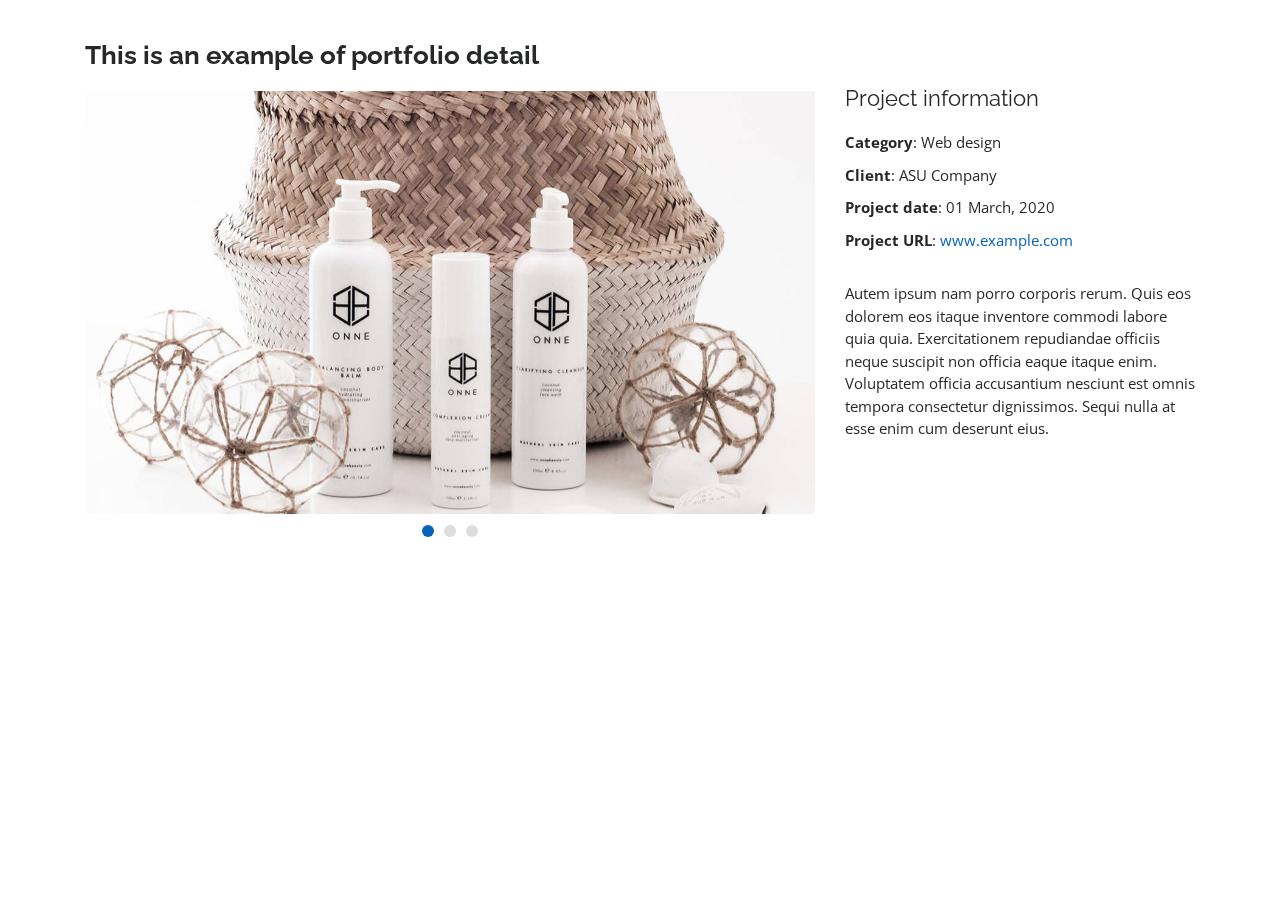
<file: PersonalSiteMVC/PersonalSiteMVC/_Archive/portfolio-details.html>
<!DOCTYPE html>
<html lang="en">

<head>
  <meta charset="utf-8">
  <meta content="width=device-width, initial-scale=1.0" name="viewport">

  <title>Portfolio Details - Personal Bootstrap Template</title>
  <meta content="" name="descriptison">
  <meta content="" name="keywords">

  <!-- Favicons -->
  <link href="assets/img/favicon.png" rel="icon">
  <link href="assets/img/apple-touch-icon.png" rel="apple-touch-icon">

  <!-- Google Fonts -->
  <link href="https://fonts.googleapis.com/css?family=Open+Sans:300,300i,400,400i,600,600i,700,700i|Raleway:300,300i,400,400i,500,500i,600,600i,700,700i|Poppins:300,300i,400,400i,500,500i,600,600i,700,700i" rel="stylesheet">

  <!-- Vendor CSS Files -->
  <link href="assets/vendor/bootstrap/css/bootstrap.min.css" rel="stylesheet">
  <link href="assets/vendor/icofont/icofont.min.css" rel="stylesheet">
  <link href="assets/vendor/boxicons/css/boxicons.min.css" rel="stylesheet">
  <link href="assets/vendor/venobox/venobox.css" rel="stylesheet">
  <link href="assets/vendor/owl.carousel/assets/owl.carousel.min.css" rel="stylesheet">
  <link href="assets/vendor/aos/aos.css" rel="stylesheet">

  <!-- Template Main CSS File -->
  <link href="assets/css/style.css" rel="stylesheet">

  <!-- =======================================================
  * Template Name: MyResume - v2.1.0
  * Template URL: https://bootstrapmade.com/free-html-bootstrap-template-my-resume/
  * Author: BootstrapMade.com
  * License: https://bootstrapmade.com/license/
  ======================================================== -->
</head>

<body>

  <main id="main">

    <!-- ======= Portfolio Details ======= -->
    <section id="portfolio-details" class="portfolio-details">
      <div class="container" data-aos="fade-up">

        <div class="row">

          <div class="col-lg-8">
            <h2 class="portfolio-title">This is an example of portfolio detail</h2>
            <div class="owl-carousel portfolio-details-carousel">
              <img src="assets/img/portfolio/portfolio-details-1.jpg" class="img-fluid" alt="">
              <img src="assets/img/portfolio/portfolio-details-2.jpg" class="img-fluid" alt="">
              <img src="assets/img/portfolio/portfolio-details-3.jpg" class="img-fluid" alt="">
            </div>
          </div>

          <div class="col-lg-4 portfolio-info">
            <h3>Project information</h3>
            <ul>
              <li><strong>Category</strong>: Web design</li>
              <li><strong>Client</strong>: ASU Company</li>
              <li><strong>Project date</strong>: 01 March, 2020</li>
              <li><strong>Project URL</strong>: <a href="#">www.example.com</a></li>
            </ul>

            <p>
              Autem ipsum nam porro corporis rerum. Quis eos dolorem eos itaque inventore commodi labore quia quia. Exercitationem repudiandae officiis neque suscipit non officia eaque itaque enim. Voluptatem officia accusantium nesciunt est omnis tempora consectetur dignissimos. Sequi nulla at esse enim cum deserunt eius.
            </p>
          </div>

        </div>

      </div>
    </section><!-- End Portfolio Details -->

  </main><!-- End #main -->

  <a href="#" class="back-to-top"><i class="bx bx-up-arrow-alt"></i></a>
  <div id="preloader"></div>

  <!-- Vendor JS Files -->
  <script src="assets/vendor/jquery/jquery.min.js"></script>
  <script src="assets/vendor/bootstrap/js/bootstrap.bundle.min.js"></script>
  <script src="assets/vendor/jquery.easing/jquery.easing.min.js"></script>
  <script src="assets/vendor/php-email-form/validate.js"></script>
  <script src="assets/vendor/waypoints/jquery.waypoints.min.js"></script>
  <script src="assets/vendor/counterup/counterup.min.js"></script>
  <script src="assets/vendor/isotope-layout/isotope.pkgd.min.js"></script>
  <script src="assets/vendor/venobox/venobox.min.js"></script>
  <script src="assets/vendor/owl.carousel/owl.carousel.min.js"></script>
  <script src="assets/vendor/typed.js/typed.min.js"></script>
  <script src="assets/vendor/aos/aos.js"></script>

  <!-- Template Main JS File -->
  <script src="assets/js/main.js"></script>

</body>

</html>
</file>
<file: PersonalSiteMVC/PersonalSiteMVC/_Archive/_Archive/assets/vendor/venobox/venobox.css>
/* ------ venobox.css --------*/
.vbox-overlay *, .vbox-overlay *:before, .vbox-overlay *:after{
    -webkit-backface-visibility: hidden;
    -webkit-box-sizing:border-box;
    -moz-box-sizing:border-box;
    box-sizing:border-box;
}
.vbox-overlay * { 
    -webkit-backface-visibility: visible;
    backface-visibility: visible;
}
.vbox-overlay{
    display: -webkit-flex;
    display: flex;
    -webkit-flex-direction: column;
    flex-direction: column;
    -webkit-justify-content: center;
    justify-content: center;
    -webkit-align-items: center;
    align-items: center;
    position: fixed;
    left: 0;
    top: 0;
    bottom: 0;
    right: 0;
    z-index: 999999;
}

/* ----- navigation ----- */
.vbox-title{
    width: 100%;
    height: 40px;
    float: left;
    text-align: center;
    line-height: 28px;
    font-size: 12px;
    padding: 6px 50px;
    overflow: hidden;
    position: fixed;
    display: none;
    left: 0;
    z-index: 89;
}
.vbox-close{
    cursor: pointer;
    position: fixed;
    top: -1px;
    right: 0;
    width: 50px;
    height: 40px;
    padding: 6px;
    display: block;
    background-position:10px center;
    overflow: hidden;
    font-size: 24px;
    line-height: 1;
    text-align: center;
    z-index: 99;
}
.vbox-left{
    cursor: pointer;
    position: fixed;
    left: 0;
    height: 40px;
    overflow: hidden;
    line-height: 28px;
    font-size: 12px;
    z-index: 99;
    display: flex;
    align-items:center;
}
.vbox-num{
    display: inline-block;
    margin: 6px 0 6px 15px;
}
/* ----- Social share ----- */
.vbox-share{
    line-height: 28px;
    font-size: 12px;
    overflow: hidden;
    position: fixed;
    left: 0;
    z-index: 98;
    display: flex;
    align-items:center;
    justify-content: center;
    width: 100%;
    text-align: center;
}
.vbox-share svg{
    max-height: 28px;
    width: 28px;
    z-index: 10;
    margin-left: 12px;
    margin-top: 6px;
    margin-bottom: 6px;
    vertical-align: middle;
}


/* ----- navigation ARROWS ----- */
.vbox-next, .vbox-prev{
    position: fixed;
    top: 50%;
    margin-top: -15px;
    overflow: hidden;
    cursor: pointer;
    display: block;
    width: 45px;
    height: 45px;
    z-index: 99;
}
.vbox-next span, .vbox-prev span{
    position: relative;
    width: 20px;
    height: 20px;
    border: 2px solid transparent;
    border-top-color: #B6B6B6;
    border-right-color: #B6B6B6;
    text-indent: -100px;
    position: absolute;
    top: 8px;
    display: block;
}
.vbox-prev{
    left: 15px;
}
.vbox-next{
    right: 15px;
}
.vbox-prev span{
    left: 10px;
    -ms-transform: rotate(-135deg);
    -webkit-transform: rotate(-135deg);
    transform: rotate(-135deg);
}
.vbox-next span{
    -ms-transform: rotate(45deg);
    -webkit-transform: rotate(45deg);
    transform: rotate(45deg);
    right: 10px;
}
/* ------- inline window ------ */
.vbox-inline{
    width: 420px;
    height: 315px;
    height: 70vh;
    padding: 10px;
    background: #fff;
    margin: 0 auto;
    overflow: auto;
    text-align: left;
}
/* ------- Video & iFrames window ------ */
.venoframe{
    max-width: 100%;
    width: 100%;
    border: none;
    width: 100%;
    height: 260px;
    height: 70vh;
}
.venoframe.vbvid{
    height: 260px;
}
@media (min-width: 768px) {
    .venoframe, .vbox-inline{
        width: 90%;
        height: 360px;
        height: 70vh;
    }
    .venoframe.vbvid{
        width: 640px;
        height: 360px;
    }
}
@media (min-width: 992px) {
    .venoframe, .vbox-inline{
        max-width: 1200px;
        width: 80%;
        height: 540px;
        height: 70vh;
    }
    .venoframe.vbvid{
        width: 960px;
        height: 540px;
    }
}
/* 
Please do NOT edit this part! 
or at least read this note: http://i.imgur.com/7C0ws9e.gif
*/
.vbox-open{
    overflow: hidden;
}
.vbox-container{
    position: absolute;
    left: 0;
    right: 0;
    top: 0;
    bottom: 0;
    overflow-x: hidden;
    overflow-y: scroll;
    overflow-scrolling: touch;
    -webkit-overflow-scrolling: touch;
    z-index: 20;
    max-height: 100%;

}

.vbox-content{
    text-align: center;
    float: left;
    width: 100%;
    position: relative;
    overflow: hidden;
    padding: 20px 4%;
}
.vbox-container img{
    max-width: 100%;
    height: auto;
}
.vbox-figlio{
    box-shadow: 0 0 12px rgba(0,0,0,0.19), 0 6px 6px rgba(0,0,0,0.23);
    max-width: 100%;
    text-align: initial;
}
img.vbox-figlio{
    -webkit-user-select: none;
-khtml-user-select: none;
-moz-user-select: none;
-o-user-select: none;
user-select: none;
}
.vbox-content.swipe-left{
    margin-left: -200px !important;
}
.vbox-content.swipe-right{
    margin-left: 200px !important;
}
.vbox-animated{
    webkit-transition: margin 300ms ease-out;
    transition: margin 300ms ease-out;
}

/* ---------- preloader ----------
 * SPINKIT 
 * http://tobiasahlin.com/spinkit/
-------------------------------- */
.sk-double-bounce,.sk-rotating-plane{width:40px;height:40px;margin:40px auto}.sk-rotating-plane{background-color:#333;-webkit-animation:sk-rotatePlane 1.2s infinite ease-in-out;animation:sk-rotatePlane 1.2s infinite ease-in-out}@-webkit-keyframes sk-rotatePlane{0%{-webkit-transform:perspective(120px) rotateX(0) rotateY(0);transform:perspective(120px) rotateX(0) rotateY(0)}50%{-webkit-transform:perspective(120px) rotateX(-180.1deg) rotateY(0);transform:perspective(120px) rotateX(-180.1deg) rotateY(0)}100%{-webkit-transform:perspective(120px) rotateX(-180deg) rotateY(-179.9deg);transform:perspective(120px) rotateX(-180deg) rotateY(-179.9deg)}}@keyframes sk-rotatePlane{0%{-webkit-transform:perspective(120px) rotateX(0) rotateY(0);transform:perspective(120px) rotateX(0) rotateY(0)}50%{-webkit-transform:perspective(120px) rotateX(-180.1deg) rotateY(0);transform:perspective(120px) rotateX(-180.1deg) rotateY(0)}100%{-webkit-transform:perspective(120px) rotateX(-180deg) rotateY(-179.9deg);transform:perspective(120px) rotateX(-180deg) rotateY(-179.9deg)}}.sk-double-bounce{position:relative}.sk-double-bounce .sk-child{width:100%;height:100%;border-radius:50%;background-color:#333;opacity:.6;position:absolute;top:0;left:0;-webkit-animation:sk-doubleBounce 2s infinite ease-in-out;animation:sk-doubleBounce 2s infinite ease-in-out}.sk-chasing-dots .sk-child,.sk-spinner-pulse,.sk-three-bounce .sk-child{background-color:#333;border-radius:100%}.sk-double-bounce .sk-double-bounce2{-webkit-animation-delay:-1s;animation-delay:-1s}@-webkit-keyframes sk-doubleBounce{0%,100%{-webkit-transform:scale(0);transform:scale(0)}50%{-webkit-transform:scale(1);transform:scale(1)}}@keyframes sk-doubleBounce{0%,100%{-webkit-transform:scale(0);transform:scale(0)}50%{-webkit-transform:scale(1);transform:scale(1)}}.sk-wave{margin:40px auto;width:50px;height:40px;text-align:center;font-size:10px}.sk-wave .sk-rect{background-color:#333;height:100%;width:6px;display:inline-block;-webkit-animation:sk-waveStretchDelay 1.2s infinite ease-in-out;animation:sk-waveStretchDelay 1.2s infinite ease-in-out}.sk-wave .sk-rect1{-webkit-animation-delay:-1.2s;animation-delay:-1.2s}.sk-wave .sk-rect2{-webkit-animation-delay:-1.1s;animation-delay:-1.1s}.sk-wave .sk-rect3{-webkit-animation-delay:-1s;animation-delay:-1s}.sk-wave .sk-rect4{-webkit-animation-delay:-.9s;animation-delay:-.9s}.sk-wave .sk-rect5{-webkit-animation-delay:-.8s;animation-delay:-.8s}@-webkit-keyframes sk-waveStretchDelay{0%,100%,40%{-webkit-transform:scaleY(.4);transform:scaleY(.4)}20%{-webkit-transform:scaleY(1);transform:scaleY(1)}}@keyframes sk-waveStretchDelay{0%,100%,40%{-webkit-transform:scaleY(.4);transform:scaleY(.4)}20%{-webkit-transform:scaleY(1);transform:scaleY(1)}}.sk-wandering-cubes{margin:40px auto;width:40px;height:40px;position:relative}.sk-wandering-cubes .sk-cube{background-color:#333;width:10px;height:10px;position:absolute;top:0;left:0;-webkit-animation:sk-wanderingCube 1.8s ease-in-out -1.8s infinite both;animation:sk-wanderingCube 1.8s ease-in-out -1.8s infinite both}.sk-chasing-dots,.sk-spinner-pulse{width:40px;height:40px;margin:40px auto}.sk-wandering-cubes .sk-cube2{-webkit-animation-delay:-.9s;animation-delay:-.9s}@-webkit-keyframes sk-wanderingCube{0%{-webkit-transform:rotate(0);transform:rotate(0)}25%{-webkit-transform:translateX(30px) rotate(-90deg) scale(.5);transform:translateX(30px) rotate(-90deg) scale(.5)}50%{-webkit-transform:translateX(30px) translateY(30px) rotate(-179deg);transform:translateX(30px) translateY(30px) rotate(-179deg)}50.1%{-webkit-transform:translateX(30px) translateY(30px) rotate(-180deg);transform:translateX(30px) translateY(30px) rotate(-180deg)}75%{-webkit-transform:translateX(0) translateY(30px) rotate(-270deg) scale(.5);transform:translateX(0) translateY(30px) rotate(-270deg) scale(.5)}100%{-webkit-transform:rotate(-360deg);transform:rotate(-360deg)}}@keyframes sk-wanderingCube{0%{-webkit-transform:rotate(0);transform:rotate(0)}25%{-webkit-transform:translateX(30px) rotate(-90deg) scale(.5);transform:translateX(30px) rotate(-90deg) scale(.5)}50%{-webkit-transform:translateX(30px) translateY(30px) rotate(-179deg);transform:translateX(30px) translateY(30px) rotate(-179deg)}50.1%{-webkit-transform:translateX(30px) translateY(30px) rotate(-180deg);transform:translateX(30px) translateY(30px) rotate(-180deg)}75%{-webkit-transform:translateX(0) translateY(30px) rotate(-270deg) scale(.5);transform:translateX(0) translateY(30px) rotate(-270deg) scale(.5)}100%{-webkit-transform:rotate(-360deg);transform:rotate(-360deg)}}.sk-spinner-pulse{-webkit-animation:sk-pulseScaleOut 1s infinite ease-in-out;animation:sk-pulseScaleOut 1s infinite ease-in-out}@-webkit-keyframes sk-pulseScaleOut{0%{-webkit-transform:scale(0);transform:scale(0)}100%{-webkit-transform:scale(1);transform:scale(1);opacity:0}}@keyframes sk-pulseScaleOut{0%{-webkit-transform:scale(0);transform:scale(0)}100%{-webkit-transform:scale(1);transform:scale(1);opacity:0}}.sk-chasing-dots{position:relative;text-align:center;-webkit-animation:sk-chasingDotsRotate 2s infinite linear;animation:sk-chasingDotsRotate 2s infinite linear}.sk-chasing-dots .sk-child{width:60%;height:60%;display:inline-block;position:absolute;top:0;-webkit-animation:sk-chasingDotsBounce 2s infinite ease-in-out;animation:sk-chasingDotsBounce 2s infinite ease-in-out}.sk-chasing-dots .sk-dot2{top:auto;bottom:0;-webkit-animation-delay:-1s;animation-delay:-1s}@-webkit-keyframes sk-chasingDotsRotate{100%{-webkit-transform:rotate(360deg);transform:rotate(360deg)}}@keyframes sk-chasingDotsRotate{100%{-webkit-transform:rotate(360deg);transform:rotate(360deg)}}@-webkit-keyframes sk-chasingDotsBounce{0%,100%{-webkit-transform:scale(0);transform:scale(0)}50%{-webkit-transform:scale(1);transform:scale(1)}}@keyframes sk-chasingDotsBounce{0%,100%{-webkit-transform:scale(0);transform:scale(0)}50%{-webkit-transform:scale(1);transform:scale(1)}}.sk-three-bounce{margin:40px auto;width:80px;text-align:center}.sk-three-bounce .sk-child{width:20px;height:20px;display:inline-block;-webkit-animation:sk-three-bounce 1.4s ease-in-out 0s infinite both;animation:sk-three-bounce 1.4s ease-in-out 0s infinite both}.sk-circle .sk-child:before,.sk-fading-circle .sk-circle:before{display:block;border-radius:100%;content:'';background-color:#333}.sk-three-bounce .sk-bounce1{-webkit-animation-delay:-.32s;animation-delay:-.32s}.sk-three-bounce .sk-bounce2{-webkit-animation-delay:-.16s;animation-delay:-.16s}@-webkit-keyframes sk-three-bounce{0%,100%,80%{-webkit-transform:scale(0);transform:scale(0)}40%{-webkit-transform:scale(1);transform:scale(1)}}@keyframes sk-three-bounce{0%,100%,80%{-webkit-transform:scale(0);transform:scale(0)}40%{-webkit-transform:scale(1);transform:scale(1)}}.sk-circle{margin:40px auto;width:40px;height:40px;position:relative}.sk-circle .sk-child{width:100%;height:100%;position:absolute;left:0;top:0}.sk-circle .sk-child:before{margin:0 auto;width:15%;height:15%;-webkit-animation:sk-circleBounceDelay 1.2s infinite ease-in-out both;animation:sk-circleBounceDelay 1.2s infinite ease-in-out both}.sk-circle .sk-circle2{-webkit-transform:rotate(30deg);-ms-transform:rotate(30deg);transform:rotate(30deg)}.sk-circle .sk-circle3{-webkit-transform:rotate(60deg);-ms-transform:rotate(60deg);transform:rotate(60deg)}.sk-circle .sk-circle4{-webkit-transform:rotate(90deg);-ms-transform:rotate(90deg);transform:rotate(90deg)}.sk-circle .sk-circle5{-webkit-transform:rotate(120deg);-ms-transform:rotate(120deg);transform:rotate(120deg)}.sk-circle .sk-circle6{-webkit-transform:rotate(150deg);-ms-transform:rotate(150deg);transform:rotate(150deg)}.sk-circle .sk-circle7{-webkit-transform:rotate(180deg);-ms-transform:rotate(180deg);transform:rotate(180deg)}.sk-circle .sk-circle8{-webkit-transform:rotate(210deg);-ms-transform:rotate(210deg);transform:rotate(210deg)}.sk-circle .sk-circle9{-webkit-transform:rotate(240deg);-ms-transform:rotate(240deg);transform:rotate(240deg)}.sk-circle .sk-circle10{-webkit-transform:rotate(270deg);-ms-transform:rotate(270deg);transform:rotate(270deg)}.sk-circle .sk-circle11{-webkit-transform:rotate(300deg);-ms-transform:rotate(300deg);transform:rotate(300deg)}.sk-circle .sk-circle12{-webkit-transform:rotate(330deg);-ms-transform:rotate(330deg);transform:rotate(330deg)}.sk-circle .sk-circle2:before{-webkit-animation-delay:-1.1s;animation-delay:-1.1s}.sk-circle .sk-circle3:before{-webkit-animation-delay:-1s;animation-delay:-1s}.sk-circle .sk-circle4:before{-webkit-animation-delay:-.9s;animation-delay:-.9s}.sk-circle .sk-circle5:before{-webkit-animation-delay:-.8s;animation-delay:-.8s}.sk-circle .sk-circle6:before{-webkit-animation-delay:-.7s;animation-delay:-.7s}.sk-circle .sk-circle7:before{-webkit-animation-delay:-.6s;animation-delay:-.6s}.sk-circle .sk-circle8:before{-webkit-animation-delay:-.5s;animation-delay:-.5s}.sk-circle .sk-circle9:before{-webkit-animation-delay:-.4s;animation-delay:-.4s}.sk-circle .sk-circle10:before{-webkit-animation-delay:-.3s;animation-delay:-.3s}.sk-circle .sk-circle11:before{-webkit-animation-delay:-.2s;animation-delay:-.2s}.sk-circle .sk-circle12:before{-webkit-animation-delay:-.1s;animation-delay:-.1s}@-webkit-keyframes sk-circleBounceDelay{0%,100%,80%{-webkit-transform:scale(0);transform:scale(0)}40%{-webkit-transform:scale(1);transform:scale(1)}}@keyframes sk-circleBounceDelay{0%,100%,80%{-webkit-transform:scale(0);transform:scale(0)}40%{-webkit-transform:scale(1);transform:scale(1)}}.sk-cube-grid{width:40px;height:40px;margin:40px auto}.sk-cube-grid .sk-cube{width:33.33%;height:33.33%;background-color:#333;float:left;-webkit-animation:sk-cubeGridScaleDelay 1.3s infinite ease-in-out;animation:sk-cubeGridScaleDelay 1.3s infinite ease-in-out}.sk-cube-grid .sk-cube1{-webkit-animation-delay:.2s;animation-delay:.2s}.sk-cube-grid .sk-cube2{-webkit-animation-delay:.3s;animation-delay:.3s}.sk-cube-grid .sk-cube3{-webkit-animation-delay:.4s;animation-delay:.4s}.sk-cube-grid .sk-cube4{-webkit-animation-delay:.1s;animation-delay:.1s}.sk-cube-grid .sk-cube5{-webkit-animation-delay:.2s;animation-delay:.2s}.sk-cube-grid .sk-cube6{-webkit-animation-delay:.3s;animation-delay:.3s}.sk-cube-grid .sk-cube7{-webkit-animation-delay:0ms;animation-delay:0ms}.sk-cube-grid .sk-cube8{-webkit-animation-delay:.1s;animation-delay:.1s}.sk-cube-grid .sk-cube9{-webkit-animation-delay:.2s;animation-delay:.2s}@-webkit-keyframes sk-cubeGridScaleDelay{0%,100%,70%{-webkit-transform:scale3D(1,1,1);transform:scale3D(1,1,1)}35%{-webkit-transform:scale3D(0,0,1);transform:scale3D(0,0,1)}}@keyframes sk-cubeGridScaleDelay{0%,100%,70%{-webkit-transform:scale3D(1,1,1);transform:scale3D(1,1,1)}35%{-webkit-transform:scale3D(0,0,1);transform:scale3D(0,0,1)}}.sk-fading-circle{margin:40px auto;width:40px;height:40px;position:relative}.sk-fading-circle .sk-circle{width:100%;height:100%;position:absolute;left:0;top:0}.sk-fading-circle .sk-circle:before{margin:0 auto;width:15%;height:15%;-webkit-animation:sk-circleFadeDelay 1.2s infinite ease-in-out both;animation:sk-circleFadeDelay 1.2s infinite ease-in-out both}.sk-fading-circle .sk-circle2{-webkit-transform:rotate(30deg);-ms-transform:rotate(30deg);transform:rotate(30deg)}.sk-fading-circle .sk-circle3{-webkit-transform:rotate(60deg);-ms-transform:rotate(60deg);transform:rotate(60deg)}.sk-fading-circle .sk-circle4{-webkit-transform:rotate(90deg);-ms-transform:rotate(90deg);transform:rotate(90deg)}.sk-fading-circle .sk-circle5{-webkit-transform:rotate(120deg);-ms-transform:rotate(120deg);transform:rotate(120deg)}.sk-fading-circle .sk-circle6{-webkit-transform:rotate(150deg);-ms-transform:rotate(150deg);transform:rotate(150deg)}.sk-fading-circle .sk-circle7{-webkit-transform:rotate(180deg);-ms-transform:rotate(180deg);transform:rotate(180deg)}.sk-fading-circle .sk-circle8{-webkit-transform:rotate(210deg);-ms-transform:rotate(210deg);transform:rotate(210deg)}.sk-fading-circle .sk-circle9{-webkit-transform:rotate(240deg);-ms-transform:rotate(240deg);transform:rotate(240deg)}.sk-fading-circle .sk-circle10{-webkit-transform:rotate(270deg);-ms-transform:rotate(270deg);transform:rotate(270deg)}.sk-fading-circle .sk-circle11{-webkit-transform:rotate(300deg);-ms-transform:rotate(300deg);transform:rotate(300deg)}.sk-fading-circle .sk-circle12{-webkit-transform:rotate(330deg);-ms-transform:rotate(330deg);transform:rotate(330deg)}.sk-fading-circle .sk-circle2:before{-webkit-animation-delay:-1.1s;animation-delay:-1.1s}.sk-fading-circle .sk-circle3:before{-webkit-animation-delay:-1s;animation-delay:-1s}.sk-fading-circle .sk-circle4:before{-webkit-animation-delay:-.9s;animation-delay:-.9s}.sk-fading-circle .sk-circle5:before{-webkit-animation-delay:-.8s;animation-delay:-.8s}.sk-fading-circle .sk-circle6:before{-webkit-animation-delay:-.7s;animation-delay:-.7s}.sk-fading-circle .sk-circle7:before{-webkit-animation-delay:-.6s;animation-delay:-.6s}.sk-fading-circle .sk-circle8:before{-webkit-animation-delay:-.5s;animation-delay:-.5s}.sk-fading-circle .sk-circle9:before{-webkit-animation-delay:-.4s;animation-delay:-.4s}.sk-fading-circle .sk-circle10:before{-webkit-animation-delay:-.3s;animation-delay:-.3s}.sk-fading-circle .sk-circle11:before{-webkit-animation-delay:-.2s;animation-delay:-.2s}.sk-fading-circle .sk-circle12:before{-webkit-animation-delay:-.1s;animation-delay:-.1s}@-webkit-keyframes sk-circleFadeDelay{0%,100%,39%{opacity:0}40%{opacity:1}}@keyframes sk-circleFadeDelay{0%,100%,39%{opacity:0}40%{opacity:1}}.sk-folding-cube{margin:40px auto;width:40px;height:40px;position:relative;-webkit-transform:rotateZ(45deg);transform:rotateZ(45deg)}.sk-folding-cube .sk-cube{float:left;width:50%;height:50%;position:relative;-webkit-transform:scale(1.1);-ms-transform:scale(1.1);transform:scale(1.1)}.sk-folding-cube .sk-cube:before{content:'';position:absolute;top:0;left:0;width:100%;height:100%;background-color:#333;-webkit-animation:sk-foldCubeAngle 2.4s infinite linear both;animation:sk-foldCubeAngle 2.4s infinite linear both;-webkit-transform-origin:100% 100%;-ms-transform-origin:100% 100%;transform-origin:100% 100%}.sk-folding-cube .sk-cube2{-webkit-transform:scale(1.1) rotateZ(90deg);transform:scale(1.1) rotateZ(90deg)}.sk-folding-cube .sk-cube3{-webkit-transform:scale(1.1) rotateZ(180deg);transform:scale(1.1) rotateZ(180deg)}.sk-folding-cube .sk-cube4{-webkit-transform:scale(1.1) rotateZ(270deg);transform:scale(1.1) rotateZ(270deg)}.sk-folding-cube .sk-cube2:before{-webkit-animation-delay:.3s;animation-delay:.3s}.sk-folding-cube .sk-cube3:before{-webkit-animation-delay:.6s;animation-delay:.6s}.sk-folding-cube .sk-cube4:before{-webkit-animation-delay:.9s;animation-delay:.9s}@-webkit-keyframes sk-foldCubeAngle{0%,10%{-webkit-transform:perspective(140px) rotateX(-180deg);transform:perspective(140px) rotateX(-180deg);opacity:0}25%,75%{-webkit-transform:perspective(140px) rotateX(0);transform:perspective(140px) rotateX(0);opacity:1}100%,90%{-webkit-transform:perspective(140px) rotateY(180deg);transform:perspective(140px) rotateY(180deg);opacity:0}}@keyframes sk-foldCubeAngle{0%,10%{-webkit-transform:perspective(140px) rotateX(-180deg);transform:perspective(140px) rotateX(-180deg);opacity:0}25%,75%{-webkit-transform:perspective(140px) rotateX(0);transform:perspective(140px) rotateX(0);opacity:1}100%,90%{-webkit-transform:perspective(140px) rotateY(180deg);transform:perspective(140px) rotateY(180deg);opacity:0}}
</file>
<file: PersonalSiteMVC/PersonalSiteMVC/_Archive/assets/vendor/venobox/venobox.css>
/* ------ venobox.css --------*/
.vbox-overlay *, .vbox-overlay *:before, .vbox-overlay *:after{
    -webkit-backface-visibility: hidden;
    -webkit-box-sizing:border-box;
    -moz-box-sizing:border-box;
    box-sizing:border-box;
}
.vbox-overlay * { 
    -webkit-backface-visibility: visible;
    backface-visibility: visible;
}
.vbox-overlay{
    display: -webkit-flex;
    display: flex;
    -webkit-flex-direction: column;
    flex-direction: column;
    -webkit-justify-content: center;
    justify-content: center;
    -webkit-align-items: center;
    align-items: center;
    position: fixed;
    left: 0;
    top: 0;
    bottom: 0;
    right: 0;
    z-index: 999999;
}

/* ----- navigation ----- */
.vbox-title{
    width: 100%;
    height: 40px;
    float: left;
    text-align: center;
    line-height: 28px;
    font-size: 12px;
    padding: 6px 50px;
    overflow: hidden;
    position: fixed;
    display: none;
    left: 0;
    z-index: 89;
}
.vbox-close{
    cursor: pointer;
    position: fixed;
    top: -1px;
    right: 0;
    width: 50px;
    height: 40px;
    padding: 6px;
    display: block;
    background-position:10px center;
    overflow: hidden;
    font-size: 24px;
    line-height: 1;
    text-align: center;
    z-index: 99;
}
.vbox-left{
    cursor: pointer;
    position: fixed;
    left: 0;
    height: 40px;
    overflow: hidden;
    line-height: 28px;
    font-size: 12px;
    z-index: 99;
    display: flex;
    align-items:center;
}
.vbox-num{
    display: inline-block;
    margin: 6px 0 6px 15px;
}
/* ----- Social share ----- */
.vbox-share{
    line-height: 28px;
    font-size: 12px;
    overflow: hidden;
    position: fixed;
    left: 0;
    z-index: 98;
    display: flex;
    align-items:center;
    justify-content: center;
    width: 100%;
    text-align: center;
}
.vbox-share svg{
    max-height: 28px;
    width: 28px;
    z-index: 10;
    margin-left: 12px;
    margin-top: 6px;
    margin-bottom: 6px;
    vertical-align: middle;
}


/* ----- navigation ARROWS ----- */
.vbox-next, .vbox-prev{
    position: fixed;
    top: 50%;
    margin-top: -15px;
    overflow: hidden;
    cursor: pointer;
    display: block;
    width: 45px;
    height: 45px;
    z-index: 99;
}
.vbox-next span, .vbox-prev span{
    position: relative;
    width: 20px;
    height: 20px;
    border: 2px solid transparent;
    border-top-color: #B6B6B6;
    border-right-color: #B6B6B6;
    text-indent: -100px;
    position: absolute;
    top: 8px;
    display: block;
}
.vbox-prev{
    left: 15px;
}
.vbox-next{
    right: 15px;
}
.vbox-prev span{
    left: 10px;
    -ms-transform: rotate(-135deg);
    -webkit-transform: rotate(-135deg);
    transform: rotate(-135deg);
}
.vbox-next span{
    -ms-transform: rotate(45deg);
    -webkit-transform: rotate(45deg);
    transform: rotate(45deg);
    right: 10px;
}
/* ------- inline window ------ */
.vbox-inline{
    width: 420px;
    height: 315px;
    height: 70vh;
    padding: 10px;
    background: #fff;
    margin: 0 auto;
    overflow: auto;
    text-align: left;
}
/* ------- Video & iFrames window ------ */
.venoframe{
    max-width: 100%;
    width: 100%;
    border: none;
    width: 100%;
    height: 260px;
    height: 70vh;
}
.venoframe.vbvid{
    height: 260px;
}
@media (min-width: 768px) {
    .venoframe, .vbox-inline{
        width: 90%;
        height: 360px;
        height: 70vh;
    }
    .venoframe.vbvid{
        width: 640px;
        height: 360px;
    }
}
@media (min-width: 992px) {
    .venoframe, .vbox-inline{
        max-width: 1200px;
        width: 80%;
        height: 540px;
        height: 70vh;
    }
    .venoframe.vbvid{
        width: 960px;
        height: 540px;
    }
}
/* 
Please do NOT edit this part! 
or at least read this note: http://i.imgur.com/7C0ws9e.gif
*/
.vbox-open{
    overflow: hidden;
}
.vbox-container{
    position: absolute;
    left: 0;
    right: 0;
    top: 0;
    bottom: 0;
    overflow-x: hidden;
    overflow-y: scroll;
    overflow-scrolling: touch;
    -webkit-overflow-scrolling: touch;
    z-index: 20;
    max-height: 100%;

}

.vbox-content{
    text-align: center;
    float: left;
    width: 100%;
    position: relative;
    overflow: hidden;
    padding: 20px 4%;
}
.vbox-container img{
    max-width: 100%;
    height: auto;
}
.vbox-figlio{
    box-shadow: 0 0 12px rgba(0,0,0,0.19), 0 6px 6px rgba(0,0,0,0.23);
    max-width: 100%;
    text-align: initial;
}
img.vbox-figlio{
    -webkit-user-select: none;
-khtml-user-select: none;
-moz-user-select: none;
-o-user-select: none;
user-select: none;
}
.vbox-content.swipe-left{
    margin-left: -200px !important;
}
.vbox-content.swipe-right{
    margin-left: 200px !important;
}
.vbox-animated{
    webkit-transition: margin 300ms ease-out;
    transition: margin 300ms ease-out;
}

/* ---------- preloader ----------
 * SPINKIT 
 * http://tobiasahlin.com/spinkit/
-------------------------------- */
.sk-double-bounce,.sk-rotating-plane{width:40px;height:40px;margin:40px auto}.sk-rotating-plane{background-color:#333;-webkit-animation:sk-rotatePlane 1.2s infinite ease-in-out;animation:sk-rotatePlane 1.2s infinite ease-in-out}@-webkit-keyframes sk-rotatePlane{0%{-webkit-transform:perspective(120px) rotateX(0) rotateY(0);transform:perspective(120px) rotateX(0) rotateY(0)}50%{-webkit-transform:perspective(120px) rotateX(-180.1deg) rotateY(0);transform:perspective(120px) rotateX(-180.1deg) rotateY(0)}100%{-webkit-transform:perspective(120px) rotateX(-180deg) rotateY(-179.9deg);transform:perspective(120px) rotateX(-180deg) rotateY(-179.9deg)}}@keyframes sk-rotatePlane{0%{-webkit-transform:perspective(120px) rotateX(0) rotateY(0);transform:perspective(120px) rotateX(0) rotateY(0)}50%{-webkit-transform:perspective(120px) rotateX(-180.1deg) rotateY(0);transform:perspective(120px) rotateX(-180.1deg) rotateY(0)}100%{-webkit-transform:perspective(120px) rotateX(-180deg) rotateY(-179.9deg);transform:perspective(120px) rotateX(-180deg) rotateY(-179.9deg)}}.sk-double-bounce{position:relative}.sk-double-bounce .sk-child{width:100%;height:100%;border-radius:50%;background-color:#333;opacity:.6;position:absolute;top:0;left:0;-webkit-animation:sk-doubleBounce 2s infinite ease-in-out;animation:sk-doubleBounce 2s infinite ease-in-out}.sk-chasing-dots .sk-child,.sk-spinner-pulse,.sk-three-bounce .sk-child{background-color:#333;border-radius:100%}.sk-double-bounce .sk-double-bounce2{-webkit-animation-delay:-1s;animation-delay:-1s}@-webkit-keyframes sk-doubleBounce{0%,100%{-webkit-transform:scale(0);transform:scale(0)}50%{-webkit-transform:scale(1);transform:scale(1)}}@keyframes sk-doubleBounce{0%,100%{-webkit-transform:scale(0);transform:scale(0)}50%{-webkit-transform:scale(1);transform:scale(1)}}.sk-wave{margin:40px auto;width:50px;height:40px;text-align:center;font-size:10px}.sk-wave .sk-rect{background-color:#333;height:100%;width:6px;display:inline-block;-webkit-animation:sk-waveStretchDelay 1.2s infinite ease-in-out;animation:sk-waveStretchDelay 1.2s infinite ease-in-out}.sk-wave .sk-rect1{-webkit-animation-delay:-1.2s;animation-delay:-1.2s}.sk-wave .sk-rect2{-webkit-animation-delay:-1.1s;animation-delay:-1.1s}.sk-wave .sk-rect3{-webkit-animation-delay:-1s;animation-delay:-1s}.sk-wave .sk-rect4{-webkit-animation-delay:-.9s;animation-delay:-.9s}.sk-wave .sk-rect5{-webkit-animation-delay:-.8s;animation-delay:-.8s}@-webkit-keyframes sk-waveStretchDelay{0%,100%,40%{-webkit-transform:scaleY(.4);transform:scaleY(.4)}20%{-webkit-transform:scaleY(1);transform:scaleY(1)}}@keyframes sk-waveStretchDelay{0%,100%,40%{-webkit-transform:scaleY(.4);transform:scaleY(.4)}20%{-webkit-transform:scaleY(1);transform:scaleY(1)}}.sk-wandering-cubes{margin:40px auto;width:40px;height:40px;position:relative}.sk-wandering-cubes .sk-cube{background-color:#333;width:10px;height:10px;position:absolute;top:0;left:0;-webkit-animation:sk-wanderingCube 1.8s ease-in-out -1.8s infinite both;animation:sk-wanderingCube 1.8s ease-in-out -1.8s infinite both}.sk-chasing-dots,.sk-spinner-pulse{width:40px;height:40px;margin:40px auto}.sk-wandering-cubes .sk-cube2{-webkit-animation-delay:-.9s;animation-delay:-.9s}@-webkit-keyframes sk-wanderingCube{0%{-webkit-transform:rotate(0);transform:rotate(0)}25%{-webkit-transform:translateX(30px) rotate(-90deg) scale(.5);transform:translateX(30px) rotate(-90deg) scale(.5)}50%{-webkit-transform:translateX(30px) translateY(30px) rotate(-179deg);transform:translateX(30px) translateY(30px) rotate(-179deg)}50.1%{-webkit-transform:translateX(30px) translateY(30px) rotate(-180deg);transform:translateX(30px) translateY(30px) rotate(-180deg)}75%{-webkit-transform:translateX(0) translateY(30px) rotate(-270deg) scale(.5);transform:translateX(0) translateY(30px) rotate(-270deg) scale(.5)}100%{-webkit-transform:rotate(-360deg);transform:rotate(-360deg)}}@keyframes sk-wanderingCube{0%{-webkit-transform:rotate(0);transform:rotate(0)}25%{-webkit-transform:translateX(30px) rotate(-90deg) scale(.5);transform:translateX(30px) rotate(-90deg) scale(.5)}50%{-webkit-transform:translateX(30px) translateY(30px) rotate(-179deg);transform:translateX(30px) translateY(30px) rotate(-179deg)}50.1%{-webkit-transform:translateX(30px) translateY(30px) rotate(-180deg);transform:translateX(30px) translateY(30px) rotate(-180deg)}75%{-webkit-transform:translateX(0) translateY(30px) rotate(-270deg) scale(.5);transform:translateX(0) translateY(30px) rotate(-270deg) scale(.5)}100%{-webkit-transform:rotate(-360deg);transform:rotate(-360deg)}}.sk-spinner-pulse{-webkit-animation:sk-pulseScaleOut 1s infinite ease-in-out;animation:sk-pulseScaleOut 1s infinite ease-in-out}@-webkit-keyframes sk-pulseScaleOut{0%{-webkit-transform:scale(0);transform:scale(0)}100%{-webkit-transform:scale(1);transform:scale(1);opacity:0}}@keyframes sk-pulseScaleOut{0%{-webkit-transform:scale(0);transform:scale(0)}100%{-webkit-transform:scale(1);transform:scale(1);opacity:0}}.sk-chasing-dots{position:relative;text-align:center;-webkit-animation:sk-chasingDotsRotate 2s infinite linear;animation:sk-chasingDotsRotate 2s infinite linear}.sk-chasing-dots .sk-child{width:60%;height:60%;display:inline-block;position:absolute;top:0;-webkit-animation:sk-chasingDotsBounce 2s infinite ease-in-out;animation:sk-chasingDotsBounce 2s infinite ease-in-out}.sk-chasing-dots .sk-dot2{top:auto;bottom:0;-webkit-animation-delay:-1s;animation-delay:-1s}@-webkit-keyframes sk-chasingDotsRotate{100%{-webkit-transform:rotate(360deg);transform:rotate(360deg)}}@keyframes sk-chasingDotsRotate{100%{-webkit-transform:rotate(360deg);transform:rotate(360deg)}}@-webkit-keyframes sk-chasingDotsBounce{0%,100%{-webkit-transform:scale(0);transform:scale(0)}50%{-webkit-transform:scale(1);transform:scale(1)}}@keyframes sk-chasingDotsBounce{0%,100%{-webkit-transform:scale(0);transform:scale(0)}50%{-webkit-transform:scale(1);transform:scale(1)}}.sk-three-bounce{margin:40px auto;width:80px;text-align:center}.sk-three-bounce .sk-child{width:20px;height:20px;display:inline-block;-webkit-animation:sk-three-bounce 1.4s ease-in-out 0s infinite both;animation:sk-three-bounce 1.4s ease-in-out 0s infinite both}.sk-circle .sk-child:before,.sk-fading-circle .sk-circle:before{display:block;border-radius:100%;content:'';background-color:#333}.sk-three-bounce .sk-bounce1{-webkit-animation-delay:-.32s;animation-delay:-.32s}.sk-three-bounce .sk-bounce2{-webkit-animation-delay:-.16s;animation-delay:-.16s}@-webkit-keyframes sk-three-bounce{0%,100%,80%{-webkit-transform:scale(0);transform:scale(0)}40%{-webkit-transform:scale(1);transform:scale(1)}}@keyframes sk-three-bounce{0%,100%,80%{-webkit-transform:scale(0);transform:scale(0)}40%{-webkit-transform:scale(1);transform:scale(1)}}.sk-circle{margin:40px auto;width:40px;height:40px;position:relative}.sk-circle .sk-child{width:100%;height:100%;position:absolute;left:0;top:0}.sk-circle .sk-child:before{margin:0 auto;width:15%;height:15%;-webkit-animation:sk-circleBounceDelay 1.2s infinite ease-in-out both;animation:sk-circleBounceDelay 1.2s infinite ease-in-out both}.sk-circle .sk-circle2{-webkit-transform:rotate(30deg);-ms-transform:rotate(30deg);transform:rotate(30deg)}.sk-circle .sk-circle3{-webkit-transform:rotate(60deg);-ms-transform:rotate(60deg);transform:rotate(60deg)}.sk-circle .sk-circle4{-webkit-transform:rotate(90deg);-ms-transform:rotate(90deg);transform:rotate(90deg)}.sk-circle .sk-circle5{-webkit-transform:rotate(120deg);-ms-transform:rotate(120deg);transform:rotate(120deg)}.sk-circle .sk-circle6{-webkit-transform:rotate(150deg);-ms-transform:rotate(150deg);transform:rotate(150deg)}.sk-circle .sk-circle7{-webkit-transform:rotate(180deg);-ms-transform:rotate(180deg);transform:rotate(180deg)}.sk-circle .sk-circle8{-webkit-transform:rotate(210deg);-ms-transform:rotate(210deg);transform:rotate(210deg)}.sk-circle .sk-circle9{-webkit-transform:rotate(240deg);-ms-transform:rotate(240deg);transform:rotate(240deg)}.sk-circle .sk-circle10{-webkit-transform:rotate(270deg);-ms-transform:rotate(270deg);transform:rotate(270deg)}.sk-circle .sk-circle11{-webkit-transform:rotate(300deg);-ms-transform:rotate(300deg);transform:rotate(300deg)}.sk-circle .sk-circle12{-webkit-transform:rotate(330deg);-ms-transform:rotate(330deg);transform:rotate(330deg)}.sk-circle .sk-circle2:before{-webkit-animation-delay:-1.1s;animation-delay:-1.1s}.sk-circle .sk-circle3:before{-webkit-animation-delay:-1s;animation-delay:-1s}.sk-circle .sk-circle4:before{-webkit-animation-delay:-.9s;animation-delay:-.9s}.sk-circle .sk-circle5:before{-webkit-animation-delay:-.8s;animation-delay:-.8s}.sk-circle .sk-circle6:before{-webkit-animation-delay:-.7s;animation-delay:-.7s}.sk-circle .sk-circle7:before{-webkit-animation-delay:-.6s;animation-delay:-.6s}.sk-circle .sk-circle8:before{-webkit-animation-delay:-.5s;animation-delay:-.5s}.sk-circle .sk-circle9:before{-webkit-animation-delay:-.4s;animation-delay:-.4s}.sk-circle .sk-circle10:before{-webkit-animation-delay:-.3s;animation-delay:-.3s}.sk-circle .sk-circle11:before{-webkit-animation-delay:-.2s;animation-delay:-.2s}.sk-circle .sk-circle12:before{-webkit-animation-delay:-.1s;animation-delay:-.1s}@-webkit-keyframes sk-circleBounceDelay{0%,100%,80%{-webkit-transform:scale(0);transform:scale(0)}40%{-webkit-transform:scale(1);transform:scale(1)}}@keyframes sk-circleBounceDelay{0%,100%,80%{-webkit-transform:scale(0);transform:scale(0)}40%{-webkit-transform:scale(1);transform:scale(1)}}.sk-cube-grid{width:40px;height:40px;margin:40px auto}.sk-cube-grid .sk-cube{width:33.33%;height:33.33%;background-color:#333;float:left;-webkit-animation:sk-cubeGridScaleDelay 1.3s infinite ease-in-out;animation:sk-cubeGridScaleDelay 1.3s infinite ease-in-out}.sk-cube-grid .sk-cube1{-webkit-animation-delay:.2s;animation-delay:.2s}.sk-cube-grid .sk-cube2{-webkit-animation-delay:.3s;animation-delay:.3s}.sk-cube-grid .sk-cube3{-webkit-animation-delay:.4s;animation-delay:.4s}.sk-cube-grid .sk-cube4{-webkit-animation-delay:.1s;animation-delay:.1s}.sk-cube-grid .sk-cube5{-webkit-animation-delay:.2s;animation-delay:.2s}.sk-cube-grid .sk-cube6{-webkit-animation-delay:.3s;animation-delay:.3s}.sk-cube-grid .sk-cube7{-webkit-animation-delay:0ms;animation-delay:0ms}.sk-cube-grid .sk-cube8{-webkit-animation-delay:.1s;animation-delay:.1s}.sk-cube-grid .sk-cube9{-webkit-animation-delay:.2s;animation-delay:.2s}@-webkit-keyframes sk-cubeGridScaleDelay{0%,100%,70%{-webkit-transform:scale3D(1,1,1);transform:scale3D(1,1,1)}35%{-webkit-transform:scale3D(0,0,1);transform:scale3D(0,0,1)}}@keyframes sk-cubeGridScaleDelay{0%,100%,70%{-webkit-transform:scale3D(1,1,1);transform:scale3D(1,1,1)}35%{-webkit-transform:scale3D(0,0,1);transform:scale3D(0,0,1)}}.sk-fading-circle{margin:40px auto;width:40px;height:40px;position:relative}.sk-fading-circle .sk-circle{width:100%;height:100%;position:absolute;left:0;top:0}.sk-fading-circle .sk-circle:before{margin:0 auto;width:15%;height:15%;-webkit-animation:sk-circleFadeDelay 1.2s infinite ease-in-out both;animation:sk-circleFadeDelay 1.2s infinite ease-in-out both}.sk-fading-circle .sk-circle2{-webkit-transform:rotate(30deg);-ms-transform:rotate(30deg);transform:rotate(30deg)}.sk-fading-circle .sk-circle3{-webkit-transform:rotate(60deg);-ms-transform:rotate(60deg);transform:rotate(60deg)}.sk-fading-circle .sk-circle4{-webkit-transform:rotate(90deg);-ms-transform:rotate(90deg);transform:rotate(90deg)}.sk-fading-circle .sk-circle5{-webkit-transform:rotate(120deg);-ms-transform:rotate(120deg);transform:rotate(120deg)}.sk-fading-circle .sk-circle6{-webkit-transform:rotate(150deg);-ms-transform:rotate(150deg);transform:rotate(150deg)}.sk-fading-circle .sk-circle7{-webkit-transform:rotate(180deg);-ms-transform:rotate(180deg);transform:rotate(180deg)}.sk-fading-circle .sk-circle8{-webkit-transform:rotate(210deg);-ms-transform:rotate(210deg);transform:rotate(210deg)}.sk-fading-circle .sk-circle9{-webkit-transform:rotate(240deg);-ms-transform:rotate(240deg);transform:rotate(240deg)}.sk-fading-circle .sk-circle10{-webkit-transform:rotate(270deg);-ms-transform:rotate(270deg);transform:rotate(270deg)}.sk-fading-circle .sk-circle11{-webkit-transform:rotate(300deg);-ms-transform:rotate(300deg);transform:rotate(300deg)}.sk-fading-circle .sk-circle12{-webkit-transform:rotate(330deg);-ms-transform:rotate(330deg);transform:rotate(330deg)}.sk-fading-circle .sk-circle2:before{-webkit-animation-delay:-1.1s;animation-delay:-1.1s}.sk-fading-circle .sk-circle3:before{-webkit-animation-delay:-1s;animation-delay:-1s}.sk-fading-circle .sk-circle4:before{-webkit-animation-delay:-.9s;animation-delay:-.9s}.sk-fading-circle .sk-circle5:before{-webkit-animation-delay:-.8s;animation-delay:-.8s}.sk-fading-circle .sk-circle6:before{-webkit-animation-delay:-.7s;animation-delay:-.7s}.sk-fading-circle .sk-circle7:before{-webkit-animation-delay:-.6s;animation-delay:-.6s}.sk-fading-circle .sk-circle8:before{-webkit-animation-delay:-.5s;animation-delay:-.5s}.sk-fading-circle .sk-circle9:before{-webkit-animation-delay:-.4s;animation-delay:-.4s}.sk-fading-circle .sk-circle10:before{-webkit-animation-delay:-.3s;animation-delay:-.3s}.sk-fading-circle .sk-circle11:before{-webkit-animation-delay:-.2s;animation-delay:-.2s}.sk-fading-circle .sk-circle12:before{-webkit-animation-delay:-.1s;animation-delay:-.1s}@-webkit-keyframes sk-circleFadeDelay{0%,100%,39%{opacity:0}40%{opacity:1}}@keyframes sk-circleFadeDelay{0%,100%,39%{opacity:0}40%{opacity:1}}.sk-folding-cube{margin:40px auto;width:40px;height:40px;position:relative;-webkit-transform:rotateZ(45deg);transform:rotateZ(45deg)}.sk-folding-cube .sk-cube{float:left;width:50%;height:50%;position:relative;-webkit-transform:scale(1.1);-ms-transform:scale(1.1);transform:scale(1.1)}.sk-folding-cube .sk-cube:before{content:'';position:absolute;top:0;left:0;width:100%;height:100%;background-color:#333;-webkit-animation:sk-foldCubeAngle 2.4s infinite linear both;animation:sk-foldCubeAngle 2.4s infinite linear both;-webkit-transform-origin:100% 100%;-ms-transform-origin:100% 100%;transform-origin:100% 100%}.sk-folding-cube .sk-cube2{-webkit-transform:scale(1.1) rotateZ(90deg);transform:scale(1.1) rotateZ(90deg)}.sk-folding-cube .sk-cube3{-webkit-transform:scale(1.1) rotateZ(180deg);transform:scale(1.1) rotateZ(180deg)}.sk-folding-cube .sk-cube4{-webkit-transform:scale(1.1) rotateZ(270deg);transform:scale(1.1) rotateZ(270deg)}.sk-folding-cube .sk-cube2:before{-webkit-animation-delay:.3s;animation-delay:.3s}.sk-folding-cube .sk-cube3:before{-webkit-animation-delay:.6s;animation-delay:.6s}.sk-folding-cube .sk-cube4:before{-webkit-animation-delay:.9s;animation-delay:.9s}@-webkit-keyframes sk-foldCubeAngle{0%,10%{-webkit-transform:perspective(140px) rotateX(-180deg);transform:perspective(140px) rotateX(-180deg);opacity:0}25%,75%{-webkit-transform:perspective(140px) rotateX(0);transform:perspective(140px) rotateX(0);opacity:1}100%,90%{-webkit-transform:perspective(140px) rotateY(180deg);transform:perspective(140px) rotateY(180deg);opacity:0}}@keyframes sk-foldCubeAngle{0%,10%{-webkit-transform:perspective(140px) rotateX(-180deg);transform:perspective(140px) rotateX(-180deg);opacity:0}25%,75%{-webkit-transform:perspective(140px) rotateX(0);transform:perspective(140px) rotateX(0);opacity:1}100%,90%{-webkit-transform:perspective(140px) rotateY(180deg);transform:perspective(140px) rotateY(180deg);opacity:0}}
</file>
<file: PersonalSiteMVC/PersonalSiteMVC/_Archive/assets/css/custom.css>
﻿#aboutTech {
   margin-left: 410px;
}

#techText{
    margin-left:400px;
}

#contactForm{
    padding-bottom: 4em;
}

#contactNav{
    margin-bottom:400px;
}

#kasey{
    max-height: 125px;
    
}
</file>
<file: PersonalSiteMVC/PersonalSiteMVC/_Archive/_Archive/assets/css/style.css>
/**
* Template Name: MyResume - v2.1.0
* Template URL: https://bootstrapmade.com/free-html-bootstrap-template-my-resume/
* Author: BootstrapMade.com
* License: https://bootstrapmade.com/license/
*/

/*--------------------------------------------------------------
# General
--------------------------------------------------------------*/
body {
  font-family: "Open Sans", sans-serif;
  color: #272829;
}

a {
  color: #0563bb;
}

a:hover {
  color: #067ded;
  text-decoration: none;
}

h1, h2, h3, h4, h5, h6 {
  font-family: "Raleway", sans-serif;
}

/*--------------------------------------------------------------
# Back to top button
--------------------------------------------------------------*/
.back-to-top {
  position: fixed;
  display: none;
  width: 40px;
  height: 40px;
  border-radius: 50px;
  right: 15px;
  bottom: 15px;
  background: #0563bb;
  color: #fff;
  transition: display 0.5s ease-in-out;
  z-index: 99999;
}

.back-to-top i {
  font-size: 24px;
  position: absolute;
  top: 7px;
  left: 8px;
}

.back-to-top:hover {
  color: #fff;
  background: #0678e3;
  transition: background 0.2s ease-in-out;
}

/*--------------------------------------------------------------
# Preloader
--------------------------------------------------------------*/
#preloader {
  position: fixed;
  top: 0;
  left: 0;
  right: 0;
  bottom: 0;
  z-index: 9999;
  overflow: hidden;
  background: #fff;
}

#preloader:before {
  content: "";
  position: fixed;
  top: calc(50% - 30px);
  left: calc(50% - 30px);
  border: 6px solid #0563bb;
  border-top-color: #fff;
  border-bottom-color: #fff;
  border-radius: 50%;
  width: 60px;
  height: 60px;
  -webkit-animation: animate-preloader 1s linear infinite;
  animation: animate-preloader 1s linear infinite;
}

@-webkit-keyframes animate-preloader {
  0% {
    transform: rotate(0deg);
  }
  100% {
    transform: rotate(360deg);
  }
}

@keyframes animate-preloader {
  0% {
    transform: rotate(0deg);
  }
  100% {
    transform: rotate(360deg);
  }
}

/*--------------------------------------------------------------
# Disable aos animation delay on mobile devices
--------------------------------------------------------------*/
@media screen and (max-width: 768px) {
  [data-aos-delay] {
    transition-delay: 0 !important;
  }
}

/*--------------------------------------------------------------
# Header
--------------------------------------------------------------*/
#header {
  position: fixed;
  top: 0;
  left: 0;
  bottom: 0;
  z-index: 9997;
  transition: all 0.5s;
  padding: 15px;
  overflow-y: auto;
}

@media (max-width: 992px) {
  #header {
    width: 300px;
    background: #fff;
    border-right: 1px solid #e6e9ec;
    left: -300px;
  }
}

@media (min-width: 992px) {
  #main {
    margin-left: 100px;
  }
}

/*--------------------------------------------------------------
# Navigation Menu
--------------------------------------------------------------*/
/* Desktop Navigation */
.nav-menu * {
  margin: 0;
  padding: 0;
  list-style: none;
}

.nav-menu > ul > li {
  position: relative;
  white-space: nowrap;
}

.nav-menu a {
  display: flex;
  align-items: center;
  color: #45505b;
  padding: 10px 18px;
  margin-bottom: 8px;
  transition: 0.3s;
  font-size: 15px;
  border-radius: 50px;
  background: #f2f3f5;
  height: 56px;
  width: 100%;
  overflow: hidden;
  transition: 0.3s;
}

.nav-menu a i {
  font-size: 20px;
}

.nav-menu a span {
  padding: 0 5px 0 7px;
  color: #45505b;
}

@media (min-width: 992px) {
  .nav-menu a {
    width: 56px;
  }
  .nav-menu a span {
    display: none;
    color: #fff;
  }
}

.nav-menu a:hover, .nav-menu .active > a, .nav-menu li:hover > a {
  color: #fff;
  background: #0563bb;
}

.nav-menu a:hover span, .nav-menu .active > a span, .nav-menu li:hover > a span {
  color: #fff;
}

.nav-menu a:hover, .nav-menu li:hover > a {
  width: 100%;
  color: #fff;
}

.nav-menu a:hover span, .nav-menu li:hover > a span {
  display: block;
}

/* Mobile Navigation */
.mobile-nav-toggle {
  position: fixed;
  right: 15px;
  top: 15px;
  z-index: 9998;
  border: 0;
  background: none;
  font-size: 24px;
  transition: all 0.4s;
  outline: none !important;
  line-height: 1;
  cursor: pointer;
  text-align: right;
}

.mobile-nav-toggle i {
  color: #45505b;
}

.mobile-nav-active {
  overflow: hidden;
}

.mobile-nav-active #header {
  left: 0;
}

.mobile-nav-active .mobile-nav-toggle i {
  color: #0563bb;
}

/*--------------------------------------------------------------
# Hero Section
--------------------------------------------------------------*/
#hero {
  width: 100%;
  height: 100vh;
  background: url("../img/hero-bg.jpg") top right no-repeat;
  background-size: cover;
  position: relative;
}

@media (min-width: 992px) {
  #hero {
    padding-left: 160px;
  }
}

#hero:before {
  content: "";
  background: rgba(255, 255, 255, 0.8);
  position: absolute;
  bottom: 0;
  top: 0;
  left: 0;
  right: 0;
}

#hero h1 {
  margin: 0;
  font-size: 64px;
  font-weight: 700;
  line-height: 56px;
  color: #45505b;
}

#hero p {
  color: #45505b;
  margin: 15px 0 0 0;
  font-size: 26px;
  font-family: "Poppins", sans-serif;
}

#hero p span {
  color: #0563bb;
  letter-spacing: 1px;
}

#hero .social-links {
  margin-top: 30px;
}

#hero .social-links a {
  font-size: 24px;
  display: inline-block;
  color: #45505b;
  line-height: 1;
  margin-right: 20px;
  transition: 0.3s;
}

#hero .social-links a:hover {
  color: #0563bb;
}

@media (max-width: 992px) {
  #hero {
    text-align: center;
  }
  #hero h1 {
    font-size: 32px;
    line-height: 36px;
  }
  #hero p {
    margin-top: 10px;
    font-size: 20px;
    line-height: 24px;
  }
}

/*--------------------------------------------------------------
# Sections General
--------------------------------------------------------------*/
section {
  padding: 60px 0;
  overflow: hidden;
}

.section-title {
  text-align: center;
  padding-bottom: 30px;
}

.section-title h2 {
  font-size: 32px;
  font-weight: bold;
  text-transform: uppercase;
  margin-bottom: 20px;
  padding-bottom: 20px;
  position: relative;
  color: #45505b;
}

.section-title h2::before {
  content: '';
  position: absolute;
  display: block;
  width: 120px;
  height: 1px;
  background: #ddd;
  bottom: 1px;
  left: calc(50% - 60px);
}

.section-title h2::after {
  content: '';
  position: absolute;
  display: block;
  width: 40px;
  height: 3px;
  background: #0563bb;
  bottom: 0;
  left: calc(50% - 20px);
}

.section-title p {
  margin-bottom: 0;
}

/*--------------------------------------------------------------
# About
--------------------------------------------------------------*/
.about .content h3 {
  font-weight: 700;
  font-size: 26px;
  color: #728394;
}

.about .content ul {
  list-style: none;
  padding: 0;
}

.about .content ul li {
  padding-bottom: 10px;
}

.about .content ul i {
  font-size: 20px;
  padding-right: 2px;
  color: #0563bb;
}

.about .content p:last-child {
  margin-bottom: 0;
}

/*--------------------------------------------------------------
# Facts
--------------------------------------------------------------*/
.facts .count-box {
  padding: 30px 30px 25px 30px;
  margin-top: 30px;
  width: 100%;
  position: relative;
  text-align: center;
  background: #fff;
}

.facts .count-box i {
  position: absolute;
  top: -25px;
  left: 50%;
  transform: translateX(-50%);
  font-size: 24px;
  background: #0563bb;
  padding: 12px;
  color: #fff;
  border-radius: 50px;
}

.facts .count-box span {
  font-size: 36px;
  display: block;
  font-weight: 600;
  color: #011426;
}

.facts .count-box p {
  padding: 0;
  margin: 0;
  font-family: "Raleway", sans-serif;
  font-size: 14px;
}

/*--------------------------------------------------------------
# Akills
--------------------------------------------------------------*/
.skills .progress {
  height: 50px;
  display: block;
  background: none;
}

.skills .progress .skill {
  padding: 10px 0;
  margin: 0 0 6px 0;
  text-transform: uppercase;
  display: block;
  font-weight: 600;
  font-family: "Poppins", sans-serif;
  color: #45505b;
}

.skills .progress .skill .val {
  float: right;
  font-style: normal;
}

.skills .progress-bar-wrap {
  background: #f2f3f5;
}

.skills .progress-bar {
  width: 1px;
  height: 10px;
  transition: .9s;
  background-color: #0563bb;
}

/*--------------------------------------------------------------
# Resume
--------------------------------------------------------------*/
.resume .resume-title {
  font-size: 26px;
  font-weight: 700;
  margin-top: 20px;
  margin-bottom: 20px;
  color: #45505b;
}

.resume .resume-item {
  padding: 0 0 20px 20px;
  margin-top: -2px;
  border-left: 2px solid #0563bb;
  position: relative;
}

.resume .resume-item h4 {
  line-height: 18px;
  font-size: 18px;
  font-weight: 600;
  text-transform: uppercase;
  font-family: "Poppins", sans-serif;
  color: #0563bb;
  margin-bottom: 10px;
}

.resume .resume-item h5 {
  font-size: 16px;
  background: #f7f8f9;
  padding: 5px 15px;
  display: inline-block;
  font-weight: 600;
  margin-bottom: 10px;
}

.resume .resume-item ul {
  padding-left: 20px;
}

.resume .resume-item ul li {
  padding-bottom: 10px;
}

.resume .resume-item:last-child {
  padding-bottom: 0;
}

.resume .resume-item::before {
  content: "";
  position: absolute;
  width: 16px;
  height: 16px;
  border-radius: 50px;
  left: -9px;
  top: 0;
  background: #fff;
  border: 2px solid #0563bb;
}

/*--------------------------------------------------------------
# Portfolio
--------------------------------------------------------------*/
.portfolio .portfolio-item {
  margin-bottom: 30px;
}

.portfolio #portfolio-flters {
  padding: 0;
  margin: 0 auto 25px auto;
  list-style: none;
  text-align: center;
  background: #fff;
  border-radius: 50px;
  padding: 2px 15px;
}

.portfolio #portfolio-flters li {
  cursor: pointer;
  display: inline-block;
  padding: 10px 15px;
  font-size: 14px;
  font-weight: 600;
  line-height: 1;
  text-transform: uppercase;
  color: #272829;
  margin-bottom: 5px;
  transition: all 0.3s ease-in-out;
}

.portfolio #portfolio-flters li:hover, .portfolio #portfolio-flters li.filter-active {
  color: #0563bb;
}

.portfolio #portfolio-flters li:last-child {
  margin-right: 0;
}

.portfolio .portfolio-wrap {
  transition: 0.3s;
  position: relative;
  overflow: hidden;
  z-index: 1;
  background: rgba(69, 80, 91, 0.8);
}

.portfolio .portfolio-wrap::before {
  content: "";
  background: rgba(255, 255, 255, 0.7);
  position: absolute;
  left: 30px;
  right: 30px;
  top: 30px;
  bottom: 30px;
  transition: all ease-in-out 0.3s;
  z-index: 2;
  opacity: 0;
}

.portfolio .portfolio-wrap .portfolio-info {
  opacity: 0;
  position: absolute;
  top: 0;
  left: 0;
  right: 0;
  bottom: 0;
  text-align: center;
  z-index: 3;
  transition: all ease-in-out 0.3s;
  display: flex;
  flex-direction: column;
  justify-content: center;
  align-items: center;
}

.portfolio .portfolio-wrap .portfolio-info::before {
  display: block;
  content: "";
  width: 48px;
  height: 48px;
  position: absolute;
  top: 35px;
  left: 35px;
  border-top: 3px solid #d7dce1;
  border-left: 3px solid #d7dce1;
  transition: all 0.5s ease 0s;
  z-index: 9994;
}

.portfolio .portfolio-wrap .portfolio-info::after {
  display: block;
  content: "";
  width: 48px;
  height: 48px;
  position: absolute;
  bottom: 35px;
  right: 35px;
  border-bottom: 3px solid #d7dce1;
  border-right: 3px solid #d7dce1;
  transition: all 0.5s ease 0s;
  z-index: 9994;
}

.portfolio .portfolio-wrap .portfolio-info h4 {
  font-size: 20px;
  color: #45505b;
  font-weight: 600;
}

.portfolio .portfolio-wrap .portfolio-info p {
  color: #45505b;
  font-size: 14px;
  text-transform: uppercase;
  padding: 0;
  margin: 0;
}

.portfolio .portfolio-wrap .portfolio-links {
  text-align: center;
  z-index: 4;
}

.portfolio .portfolio-wrap .portfolio-links a {
  color: #45505b;
  margin: 0 2px;
  font-size: 28px;
  display: inline-block;
  transition: 0.3s;
}

.portfolio .portfolio-wrap .portfolio-links a:hover {
  color: #148af9;
}

.portfolio .portfolio-wrap:hover::before {
  top: 0;
  left: 0;
  right: 0;
  bottom: 0;
  opacity: 1;
}

.portfolio .portfolio-wrap:hover .portfolio-info {
  opacity: 1;
}

.portfolio .portfolio-wrap:hover .portfolio-info::before {
  top: 15px;
  left: 15px;
}

.portfolio .portfolio-wrap:hover .portfolio-info::after {
  bottom: 15px;
  right: 15px;
}

/*--------------------------------------------------------------
# Services
--------------------------------------------------------------*/
.services .icon-box {
  text-align: center;
  padding: 70px 20px 80px 20px;
  transition: all ease-in-out 0.3s;
  background: #fff;
  box-shadow: 0px 5px 90px 0px rgba(110, 123, 131, 0.05);
}

.services .icon-box .icon {
  margin: 0 auto;
  width: 100px;
  height: 100px;
  display: flex;
  align-items: center;
  justify-content: center;
  transition: ease-in-out 0.3s;
  position: relative;
}

.services .icon-box .icon i {
  font-size: 36px;
  transition: 0.5s;
  position: relative;
}

.services .icon-box .icon svg {
  position: absolute;
  top: 0;
  left: 0;
}

.services .icon-box .icon svg path {
  transition: 0.5s;
  fill: #f5f5f5;
}

.services .icon-box h4 {
  font-weight: 600;
  margin: 10px 0 15px 0;
  font-size: 22px;
}

.services .icon-box h4 a {
  color: #45505b;
  transition: ease-in-out 0.3s;
}

.services .icon-box p {
  line-height: 24px;
  font-size: 14px;
  margin-bottom: 0;
}

.services .icon-box:hover {
  border-color: #fff;
  box-shadow: 0px 0 35px 0 rgba(0, 0, 0, 0.08);
}

.services .iconbox-blue i {
  color: #47aeff;
}

.services .iconbox-blue:hover .icon i {
  color: #fff;
}

.services .iconbox-blue:hover .icon path {
  fill: #47aeff;
}

.services .iconbox-orange i {
  color: #ffa76e;
}

.services .iconbox-orange:hover .icon i {
  color: #fff;
}

.services .iconbox-orange:hover .icon path {
  fill: #ffa76e;
}

.services .iconbox-pink i {
  color: #e80368;
}

.services .iconbox-pink:hover .icon i {
  color: #fff;
}

.services .iconbox-pink:hover .icon path {
  fill: #e80368;
}

.services .iconbox-yellow i {
  color: #ffbb2c;
}

.services .iconbox-yellow:hover .icon i {
  color: #fff;
}

.services .iconbox-yellow:hover .icon path {
  fill: #ffbb2c;
}

.services .iconbox-red i {
  color: #ff5828;
}

.services .iconbox-red:hover .icon i {
  color: #fff;
}

.services .iconbox-red:hover .icon path {
  fill: #ff5828;
}

.services .iconbox-teal i {
  color: #11dbcf;
}

.services .iconbox-teal:hover .icon i {
  color: #fff;
}

.services .iconbox-teal:hover .icon path {
  fill: #11dbcf;
}

/*--------------------------------------------------------------
# Testimonials
--------------------------------------------------------------*/
.testimonials .section-header {
  margin-bottom: 40px;
}

.testimonials .testimonial-item {
  text-align: center;
}

.testimonials .testimonial-item .testimonial-img {
  width: 120px;
  border-radius: 50%;
  border: 4px solid #fff;
  margin: 0 auto;
}

.testimonials .testimonial-item h3 {
  font-size: 20px;
  font-weight: bold;
  margin: 10px 0 5px 0;
  color: #111;
}

.testimonials .testimonial-item h4 {
  font-size: 14px;
  color: #999;
  margin: 0 0 15px 0;
}

.testimonials .testimonial-item .quote-icon-left, .testimonials .testimonial-item .quote-icon-right {
  color: #90c8fc;
  font-size: 26px;
}

.testimonials .testimonial-item .quote-icon-left {
  display: inline-block;
  left: -5px;
  position: relative;
}

.testimonials .testimonial-item .quote-icon-right {
  display: inline-block;
  right: -5px;
  position: relative;
  top: 10px;
}

.testimonials .testimonial-item p {
  font-style: italic;
  margin: 0 auto 15px auto;
}

.testimonials .owl-nav, .testimonials .owl-dots {
  margin-top: 5px;
  text-align: center;
}

.testimonials .owl-dot {
  display: inline-block;
  margin: 0 5px;
  width: 12px;
  height: 12px;
  border-radius: 50%;
  background-color: #ddd !important;
}

.testimonials .owl-dot.active {
  background-color: #0563bb !important;
}

@media (min-width: 992px) {
  .testimonials .testimonial-item p {
    width: 80%;
  }
}

/*--------------------------------------------------------------
# Contact
--------------------------------------------------------------*/
.contact .info {
  width: 100%;
  background: #fff;
}

.contact .info i {
  font-size: 20px;
  color: #0563bb;
  float: left;
  width: 44px;
  height: 44px;
  background: #eef7ff;
  display: flex;
  justify-content: center;
  align-items: center;
  border-radius: 50px;
  transition: all 0.3s ease-in-out;
}

.contact .info h4 {
  padding: 0 0 0 60px;
  font-size: 22px;
  font-weight: 600;
  margin-bottom: 5px;
  color: #45505b;
}

.contact .info p {
  padding: 0 0 0 60px;
  margin-bottom: 0;
  font-size: 14px;
  color: #728394;
}

.contact .info .email, .contact .info .phone {
  margin-top: 40px;
}

.contact .info .email:hover i, .contact .info .address:hover i, .contact .info .phone:hover i {
  background: #0563bb;
  color: #fff;
}

.contact .php-email-form {
  width: 100%;
  background: #fff;
}

.contact .php-email-form .form-group {
  padding-bottom: 8px;
}

.contact .php-email-form .validate {
  display: none;
  color: red;
  margin: 0 0 15px 0;
  font-weight: 400;
  font-size: 13px;
}

.contact .php-email-form .error-message {
  display: none;
  color: #fff;
  background: #ed3c0d;
  text-align: left;
  padding: 15px;
  font-weight: 600;
}

.contact .php-email-form .error-message br + br {
  margin-top: 25px;
}

.contact .php-email-form .sent-message {
  display: none;
  color: #fff;
  background: #18d26e;
  text-align: center;
  padding: 15px;
  font-weight: 600;
}

.contact .php-email-form .loading {
  display: none;
  background: #fff;
  text-align: center;
  padding: 15px;
}

.contact .php-email-form .loading:before {
  content: "";
  display: inline-block;
  border-radius: 50%;
  width: 24px;
  height: 24px;
  margin: 0 10px -6px 0;
  border: 3px solid #18d26e;
  border-top-color: #eee;
  -webkit-animation: animate-loading 1s linear infinite;
  animation: animate-loading 1s linear infinite;
}

.contact .php-email-form input, .contact .php-email-form textarea {
  border-radius: 4px;
  box-shadow: none;
  font-size: 14px;
}

.contact .php-email-form input {
  height: 44px;
}

.contact .php-email-form textarea {
  padding: 10px 12px;
}

.contact .php-email-form button[type="submit"] {
  background: #0563bb;
  border: 0;
  padding: 10px 35px;
  color: #fff;
  transition: 0.4s;
  border-radius: 50px;
}

.contact .php-email-form button[type="submit"]:hover {
  background: #0678e3;
}

@-webkit-keyframes animate-loading {
  0% {
    transform: rotate(0deg);
  }
  100% {
    transform: rotate(360deg);
  }
}

@keyframes animate-loading {
  0% {
    transform: rotate(0deg);
  }
  100% {
    transform: rotate(360deg);
  }
}

/*--------------------------------------------------------------
# Portfolio Details
--------------------------------------------------------------*/
.portfolio-details {
  padding: 40px 0;
}

.portfolio-details .portfolio-title {
  font-size: 26px;
  font-weight: 700;
  margin-bottom: 20px;
}

.portfolio-details .portfolio-details-carousel .owl-nav, .portfolio-details .portfolio-details-carousel .owl-dots {
  margin-top: 5px;
  text-align: center;
}

.portfolio-details .portfolio-details-carousel .owl-dot {
  display: inline-block;
  margin: 0 5px;
  width: 12px;
  height: 12px;
  border-radius: 50%;
  background-color: #ddd !important;
}

.portfolio-details .portfolio-details-carousel .owl-dot.active {
  background-color: #0563bb !important;
}

.portfolio-details .portfolio-info {
  padding-top: 45px;
}

.portfolio-details .portfolio-info h3 {
  font-size: 22px;
  font-weight: 400;
  margin-bottom: 20px;
}

.portfolio-details .portfolio-info ul {
  list-style: none;
  padding: 0;
  font-size: 15px;
}

.portfolio-details .portfolio-info ul li + li {
  margin-top: 10px;
}

.portfolio-details .portfolio-info p {
  font-size: 15px;
  padding: 15px 0 0 0;
}

@media (max-width: 992px) {
  .portfolio-details .portfolio-info {
    padding-top: 20px;
  }
}

/*--------------------------------------------------------------
# Footer
--------------------------------------------------------------*/
#footer {
  background: #f7f8f9;
  color: #45505b;
  font-size: 14px;
  text-align: center;
  padding: 30px 0;
}

#footer h3 {
  font-size: 36px;
  font-weight: 700;
  position: relative;
  font-family: "Poppins", sans-serif;
  padding: 0;
  margin: 0 0 15px 0;
}

#footer p {
  font-size: 15;
  font-style: italic;
  padding: 0;
  margin: 0 0 40px 0;
}

#footer .social-links {
  margin: 0 0 40px 0;
}

#footer .social-links a {
  font-size: 18px;
  display: inline-block;
  background: #0563bb;
  color: #fff;
  line-height: 1;
  padding: 8px 0;
  margin-right: 4px;
  border-radius: 50%;
  text-align: center;
  width: 36px;
  height: 36px;
  transition: 0.3s;
}

#footer .social-links a:hover {
  background: #0678e3;
  color: #fff;
  text-decoration: none;
}

#footer .copyright {
  margin: 0 0 5px 0;
}

#footer .credits {
  font-size: 13px;
}
</file>
<file: PersonalSiteMVC/PersonalSiteMVC/_Archive/assets/css/style.css>
/**
* Template Name: MyResume - v2.1.0
* Template URL: https://bootstrapmade.com/free-html-bootstrap-template-my-resume/
* Author: BootstrapMade.com
* License: https://bootstrapmade.com/license/
*/

/*--------------------------------------------------------------
# General
--------------------------------------------------------------*/
body {
  font-family: "Open Sans", sans-serif;
  color: #272829;
}

a {
  color: #0563bb;
}

a:hover {
  color: #067ded;
  text-decoration: none;
}

h1, h2, h3, h4, h5, h6 {
  font-family: "Raleway", sans-serif;
}

/*--------------------------------------------------------------
# Back to top button
--------------------------------------------------------------*/
.back-to-top {
  position: fixed;
  display: none;
  width: 40px;
  height: 40px;
  border-radius: 50px;
  right: 15px;
  bottom: 15px;
  background: #0563bb;
  color: #fff;
  transition: display 0.5s ease-in-out;
  z-index: 99999;
}

.back-to-top i {
  font-size: 24px;
  position: absolute;
  top: 7px;
  left: 8px;
}

.back-to-top:hover {
  color: #fff;
  background: #0678e3;
  transition: background 0.2s ease-in-out;
}

/*--------------------------------------------------------------
# Preloader
--------------------------------------------------------------*/
#preloader {
  position: fixed;
  top: 0;
  left: 0;
  right: 0;
  bottom: 0;
  z-index: 9999;
  overflow: hidden;
  background: #fff;
}

#preloader:before {
  content: "";
  position: fixed;
  top: calc(50% - 30px);
  left: calc(50% - 30px);
  border: 6px solid #0563bb;
  border-top-color: #fff;
  border-bottom-color: #fff;
  border-radius: 50%;
  width: 60px;
  height: 60px;
  -webkit-animation: animate-preloader 1s linear infinite;
  animation: animate-preloader 1s linear infinite;
}

@-webkit-keyframes animate-preloader {
  0% {
    transform: rotate(0deg);
  }
  100% {
    transform: rotate(360deg);
  }
}

@keyframes animate-preloader {
  0% {
    transform: rotate(0deg);
  }
  100% {
    transform: rotate(360deg);
  }
}

/*--------------------------------------------------------------
# Disable aos animation delay on mobile devices
--------------------------------------------------------------*/
@media screen and (max-width: 768px) {
  [data-aos-delay] {
    transition-delay: 0 !important;
  }
}

/*--------------------------------------------------------------
# Header
--------------------------------------------------------------*/
#header {
  position: fixed;
  top: 0;
  left: 0;
  bottom: 0;
  z-index: 9997;
  transition: all 0.5s;
  padding: 15px;
  overflow-y: auto;
}

@media (max-width: 992px) {
  #header {
    width: 300px;
    background: #fff;
    border-right: 1px solid #e6e9ec;
    left: -300px;
  }
}

@media (min-width: 992px) {
  #main {
    margin-left: 0px;
  }
}

/*--------------------------------------------------------------
# Navigation Menu
--------------------------------------------------------------*/
/* Desktop Navigation */
.nav-menu * {
  margin: 0;
  padding: 0;
  list-style: none;
}

.nav-menu > ul > li {
  position: relative;
  white-space: nowrap;
}

.nav-menu a {
  display: flex;
  align-items: center;
  color: #45505b;
  padding: 10px 18px;
  margin-bottom: 8px;
  transition: 0.3s;
  font-size: 15px;
  border-radius: 50px;
  background: #f2f3f5;
  height: 56px;
  width: 100%;
  overflow: hidden;
  transition: 0.3s;
}

.nav-menu a i {
  font-size: 20px;
}

.nav-menu a span {
  padding: 0 5px 0 7px;
  color: #45505b;
}

@media (min-width: 992px) {
  .nav-menu a {
    width: 56px;
  }
  .nav-menu a span {
    display: none;
    color: #fff;
  }
}

.nav-menu a:hover, .nav-menu .active > a, .nav-menu li:hover > a {
  color: #fff;
  background: #0563bb;
}

.nav-menu a:hover span, .nav-menu .active > a span, .nav-menu li:hover > a span {
  color: #fff;
}

.nav-menu a:hover, .nav-menu li:hover > a {
  width: 100%;
  color: #fff;
}

.nav-menu a:hover span, .nav-menu li:hover > a span {
  display: block;
}

/* Mobile Navigation */
.mobile-nav-toggle {
  position: fixed;
  right: 15px;
  top: 15px;
  z-index: 9998;
  border: 0;
  background: none;
  font-size: 24px;
  transition: all 0.4s;
  outline: none !important;
  line-height: 1;
  cursor: pointer;
  text-align: right;
}

.mobile-nav-toggle i {
  color: #45505b;
}

.mobile-nav-active {
  overflow: hidden;
}

.mobile-nav-active #header {
  left: 0;
}

.mobile-nav-active .mobile-nav-toggle i {
  color: #0563bb;
}

/*--------------------------------------------------------------
# Hero Section
--------------------------------------------------------------*/
#hero {
    width: 100%;
    height: 100vh;
    background-image: url('../img/homekeyboard.jpg');
    background-size: cover;
    position: relative;
}

@media (min-width: 992px) {
  #hero {
    padding-left: 160px;
  }
}

#hero:before {
  content: "";
  background: rgba(255, 255, 255, 0.8);
  position: absolute;
  bottom: 0;
  top: 0;
  left: 0;
  right: 0;
}

#hero h1 {
  margin: 0;
  font-size: 64px;
  font-weight: 700;
  line-height: 56px;
  color: #45505b;
}

#hero p {
  color: #45505b;
  margin: 15px 0 0 0;
  font-size: 26px;
  font-family: "Poppins", sans-serif;
}

#hero p span {
  color: #0563bb;
  letter-spacing: 1px;
}

#hero .social-links {
  margin-top: 30px;
}

#hero .social-links a {
  font-size: 24px;
  display: inline-block;
  color: #45505b;
  line-height: 1;
  margin-right: 20px;
  transition: 0.3s;
}

#hero .social-links a:hover {
  color: #0563bb;
}

@media (max-width: 992px) {
  #hero {
    text-align: center;
  }
  #hero h1 {
    font-size: 32px;
    line-height: 36px;
  }
  #hero p {
    margin-top: 10px;
    font-size: 20px;
    line-height: 24px;
  }
}

/*--------------------------------------------------------------
# Sections General
--------------------------------------------------------------*/

section {
  padding: 60px 0;
  overflow: hidden;
}

.section-title {
  text-align: center;
  margin: auto;
  padding-bottom: 30px;
}

.section-title h2 {
  font-size: 32px;
  font-weight: bold;
  text-transform: uppercase;
  margin-bottom: 20px;
  padding-bottom: 20px;
  position: relative;
  color: #45505b;
}

.section-title h2::before {
  content: '';
  position: absolute;
  display: block;
  width: 120px;
  height: 1px;
  background: #ddd;
  bottom: 1px;
  left: calc(50% - 60px);
}

.section-title h2::after {
  content: '';
  position: absolute;
  display: block;
  width: 40px;
  height: 3px;
  background: #0563bb;
  bottom: 0;
  left: calc(50% - 20px);
}

.section-title p {
  margin-bottom: 0;
}

/*--------------------------------------------------------------
# About
--------------------------------------------------------------*/
.about .content h3 {
  font-weight: 700;
  font-size: 26px;
  color: #728394;
}

.about .content ul {
  list-style: none;
  padding: 0;
}

.about .content ul li {
  padding-bottom: 10px;
}

.about .content ul i {
  font-size: 20px;
  padding-right: 2px;
  color: #0563bb;
}

.about .content p:last-child {
  margin-bottom: 0;
}

/*--------------------------------------------------------------
# Facts
--------------------------------------------------------------*/
.facts .count-box {
  padding: 30px 30px 25px 30px;
  margin-top: 30px;
  width: 100%;
  position: relative;
  text-align: center;
  background: #fff;
}

.facts .count-box i {
  position: absolute;
  top: -25px;
  left: 50%;
  transform: translateX(-50%);
  font-size: 24px;
  background: #0563bb;
  padding: 12px;
  color: #fff;
  border-radius: 50px;
}

.facts .count-box span {
  font-size: 36px;
  display: block;
  font-weight: 600;
  color: #011426;
}

.facts .count-box p {
  padding: 0;
  margin: 0;
  font-family: "Raleway", sans-serif;
  font-size: 14px;
}

/*--------------------------------------------------------------
# Akills
--------------------------------------------------------------*/
.skills .progress {
  height: 50px;
  display: block;
  background: none;
}

.skills .progress .skill {
  padding: 10px 0;
  margin: 0 0 6px 0;
  text-transform: uppercase;
  display: block;
  font-weight: 600;
  font-family: "Poppins", sans-serif;
  color: #45505b;
}

.skills .progress .skill .val {
  float: right;
  font-style: normal;
}

.skills .progress-bar-wrap {
  background: #f2f3f5;
}

.skills .progress-bar {
  width: 1px;
  height: 10px;
  transition: .9s;
  background-color: #0563bb;
}

/*--------------------------------------------------------------
# Resume
--------------------------------------------------------------*/
.resume .resume-title {
  font-size: 26px;
  font-weight: 700;
  margin-top: 20px;
  margin-bottom: 20px;
  color: #45505b;
}

.resume .resume-item {
  padding: 0 0 20px 20px;
  margin-top: -2px;
  border-left: 2px solid #0563bb;
  position: relative;
}

.resume .resume-item h4 {
  line-height: 18px;
  font-size: 18px;
  font-weight: 600;
  text-transform: uppercase;
  font-family: "Poppins", sans-serif;
  color: #0563bb;
  margin-bottom: 10px;
}

.resume .resume-item h5 {
  font-size: 16px;
  background: #f7f8f9;
  padding: 5px 15px;
  display: inline-block;
  font-weight: 600;
  margin-bottom: 10px;
}

.resume .resume-item ul {
  padding-left: 20px;
}

.resume .resume-item ul li {
  padding-bottom: 10px;
}

.resume .resume-item:last-child {
  padding-bottom: 0;
}

.resume .resume-item::before {
  content: "";
  position: absolute;
  width: 16px;
  height: 16px;
  border-radius: 50px;
  left: -9px;
  top: 0;
  background: #fff;
  border: 2px solid #0563bb;
}

/*--------------------------------------------------------------
# Portfolio
--------------------------------------------------------------*/
.portfolio .portfolio-item {
  margin-bottom: 30px;
}

.portfolio #portfolio-flters {
  padding: 0;
  margin: 0 auto 25px auto;
  list-style: none;
  text-align: center;
  background: #fff;
  border-radius: 50px;
  padding: 2px 15px;
}

.portfolio #portfolio-flters li {
  cursor: pointer;
  display: inline-block;
  padding: 10px 15px;
  font-size: 14px;
  font-weight: 600;
  line-height: 1;
  text-transform: uppercase;
  color: #272829;
  margin-bottom: 5px;
  transition: all 0.3s ease-in-out;
}

.portfolio #portfolio-flters li:hover, .portfolio #portfolio-flters li.filter-active {
  color: #0563bb;
}

.portfolio #portfolio-flters li:last-child {
  margin-right: 0;
}

.portfolio .portfolio-wrap {
  transition: 0.3s;
  position: relative;
  overflow: hidden;
  z-index: 1;
  background: rgba(69, 80, 91, 0.8);
}

.portfolio .portfolio-wrap::before {
  content: "";
  background: rgba(255, 255, 255, 0.7);
  position: absolute;
  left: 30px;
  right: 30px;
  top: 30px;
  bottom: 30px;
  transition: all ease-in-out 0.3s;
  z-index: 2;
  opacity: 0;
}

.portfolio .portfolio-wrap .portfolio-info {
  opacity: 0;
  position: absolute;
  top: 0;
  left: 0;
  right: 0;
  bottom: 0;
  text-align: center;
  z-index: 3;
  transition: all ease-in-out 0.3s;
  display: flex;
  flex-direction: column;
  justify-content: center;
  align-items: center;
}

.portfolio .portfolio-wrap .portfolio-info::before {
  display: block;
  content: "";
  width: 48px;
  height: 48px;
  position: absolute;
  top: 35px;
  left: 35px;
  border-top: 3px solid #d7dce1;
  border-left: 3px solid #d7dce1;
  transition: all 0.5s ease 0s;
  z-index: 9994;
}

.portfolio .portfolio-wrap .portfolio-info::after {
  display: block;
  content: "";
  width: 48px;
  height: 48px;
  position: absolute;
  bottom: 35px;
  right: 35px;
  border-bottom: 3px solid #d7dce1;
  border-right: 3px solid #d7dce1;
  transition: all 0.5s ease 0s;
  z-index: 9994;
}

.portfolio .portfolio-wrap .portfolio-info h4 {
  font-size: 20px;
  color: #45505b;
  font-weight: 600;
}

.portfolio .portfolio-wrap .portfolio-info p {
  color: #45505b;
  font-size: 14px;
  text-transform: uppercase;
  padding: 0;
  margin: 0;
}

.portfolio .portfolio-wrap .portfolio-links {
  text-align: center;
  z-index: 4;
}

.portfolio .portfolio-wrap .portfolio-links a {
  color: #45505b;
  margin: 0 2px;
  font-size: 28px;
  display: inline-block;
  transition: 0.3s;
}

.portfolio .portfolio-wrap .portfolio-links a:hover {
  color: #148af9;
}

.portfolio .portfolio-wrap:hover::before {
  top: 0;
  left: 0;
  right: 0;
  bottom: 0;
  opacity: 1;
}

.portfolio .portfolio-wrap:hover .portfolio-info {
  opacity: 1;
}

.portfolio .portfolio-wrap:hover .portfolio-info::before {
  top: 15px;
  left: 15px;
}

.portfolio .portfolio-wrap:hover .portfolio-info::after {
  bottom: 15px;
  right: 15px;
}

/*--------------------------------------------------------------
# Services
--------------------------------------------------------------*/
.services .icon-box {
  text-align: center;
  padding: 70px 20px 80px 20px;
  transition: all ease-in-out 0.3s;
  background: #fff;
  box-shadow: 0px 5px 90px 0px rgba(110, 123, 131, 0.05);
}

.services .icon-box .icon {
  margin: 0 auto;
  width: 100px;
  height: 100px;
  display: flex;
  align-items: center;
  justify-content: center;
  transition: ease-in-out 0.3s;
  position: relative;
}

.services .icon-box .icon i {
  font-size: 36px;
  transition: 0.5s;
  position: relative;
}

.services .icon-box .icon svg {
  position: absolute;
  top: 0;
  left: 0;
}

.services .icon-box .icon svg path {
  transition: 0.5s;
  fill: #f5f5f5;
}

.services .icon-box h4 {
  font-weight: 600;
  margin: 10px 0 15px 0;
  font-size: 22px;
}

.services .icon-box h4 a {
  color: #45505b;
  transition: ease-in-out 0.3s;
}

.services .icon-box p {
  line-height: 24px;
  font-size: 14px;
  margin-bottom: 0;
}

.services .icon-box:hover {
  border-color: #fff;
  box-shadow: 0px 0 35px 0 rgba(0, 0, 0, 0.08);
}

.services .iconbox-blue i {
  color: #47aeff;
}

.services .iconbox-blue:hover .icon i {
  color: #fff;
}

.services .iconbox-blue:hover .icon path {
  fill: #47aeff;
}

.services .iconbox-orange i {
  color: #ffa76e;
}

.services .iconbox-orange:hover .icon i {
  color: #fff;
}

.services .iconbox-orange:hover .icon path {
  fill: #ffa76e;
}

.services .iconbox-pink i {
  color: #e80368;
}

.services .iconbox-pink:hover .icon i {
  color: #fff;
}

.services .iconbox-pink:hover .icon path {
  fill: #e80368;
}

.services .iconbox-yellow i {
  color: #ffbb2c;
}

.services .iconbox-yellow:hover .icon i {
  color: #fff;
}

.services .iconbox-yellow:hover .icon path {
  fill: #ffbb2c;
}

.services .iconbox-red i {
  color: #ff5828;
}

.services .iconbox-red:hover .icon i {
  color: #fff;
}

.services .iconbox-red:hover .icon path {
  fill: #ff5828;
}

.services .iconbox-teal i {
  color: #11dbcf;
}

.services .iconbox-teal:hover .icon i {
  color: #fff;
}

.services .iconbox-teal:hover .icon path {
  fill: #11dbcf;
}

/*--------------------------------------------------------------
# Testimonials
--------------------------------------------------------------*/
.testimonials .section-header {
  margin-bottom: 40px;
}

.testimonials .testimonial-item {
  text-align: center;
}

.testimonials .testimonial-item .testimonial-img {
  width: 120px;
  border-radius: 50%;
  border: 4px solid #fff;
  margin: 0 auto;
}

.testimonials .testimonial-item h3 {
  font-size: 20px;
  font-weight: bold;
  margin: 10px 0 5px 0;
  color: #111;
}

.testimonials .testimonial-item h4 {
  font-size: 14px;
  color: #999;
  margin: 0 0 15px 0;
}

.testimonials .testimonial-item .quote-icon-left, .testimonials .testimonial-item .quote-icon-right {
  color: #90c8fc;
  font-size: 26px;
}

.testimonials .testimonial-item .quote-icon-left {
  display: inline-block;
  left: -5px;
  position: relative;
}

.testimonials .testimonial-item .quote-icon-right {
  display: inline-block;
  right: -5px;
  position: relative;
  top: 10px;
}

.testimonials .testimonial-item p {
  font-style: italic;
  margin: 0 auto 15px auto;
}

.testimonials .owl-nav, .testimonials .owl-dots {
  margin-top: 5px;
  text-align: center;
}

.testimonials .owl-dot {
  display: inline-block;
  margin: 0 5px;
  width: 12px;
  height: 12px;
  border-radius: 50%;
  background-color: #ddd !important;
}

.testimonials .owl-dot.active {
  background-color: #0563bb !important;
}

@media (min-width: 992px) {
  .testimonials .testimonial-item p {
    width: 80%;
  }
}

/*--------------------------------------------------------------
# Contact
--------------------------------------------------------------*/

.contact .info {
  width: 100%;
  background: #fff;
}

.contact .info i {
  font-size: 20px;
  color: #0563bb;
  float: left;
  width: 44px;
  height: 44px;
  background: #eef7ff;
  display: flex;
  justify-content: center;
  align-items: center;
  border-radius: 50px;
  transition: all 0.3s ease-in-out;
}

.contact .info h4 {
  padding: 0 0 0 60px;
  font-size: 22px;
  font-weight: 600;
  margin-bottom: 5px;
  color: #45505b;
}

.contact .info p {
  padding: 0 0 0 60px;
  margin-bottom: 0;
  font-size: 14px;
  color: #728394;
}

.contact .info .email, .contact .info .phone {
  margin-top: 40px;
}

.contact .info .email:hover i, .contact .info .address:hover i, .contact .info .phone:hover i {
  background: #0563bb;
  color: #fff;
}

.contact .php-email-form {
  width: 100%;
  background: #fff;
}

.contact .php-email-form .form-group {
  padding-bottom: 8px;
}

.contact .php-email-form .validate {
  display: none;
  color: red;
  margin: 0 0 15px 0;
  font-weight: 400;
  font-size: 13px;
}

.contact .php-email-form .error-message {
  display: none;
  color: #fff;
  background: #ed3c0d;
  text-align: left;
  padding: 15px;
  font-weight: 600;
}

.contact .php-email-form .error-message br + br {
  margin-top: 25px;
}

.contact .php-email-form .sent-message {
  display: none;
  color: #fff;
  background: #18d26e;
  text-align: center;
  padding: 15px;
  font-weight: 600;
}

.contact .php-email-form .loading {
  display: none;
  background: #fff;
  text-align: center;
  padding: 15px;
}

.contact .php-email-form .loading:before {
  content: "";
  display: inline-block;
  border-radius: 50%;
  width: 24px;
  height: 24px;
  margin: 0 10px -6px 0;
  border: 3px solid #18d26e;
  border-top-color: #eee;
  -webkit-animation: animate-loading 1s linear infinite;
  animation: animate-loading 1s linear infinite;
}

.contact .php-email-form input, .contact .php-email-form textarea {
  border-radius: 4px;
  box-shadow: none;
  font-size: 14px;
}

.contact .php-email-form input {
  height: 44px;
}

.contact .php-email-form textarea {
  padding: 10px 12px;
}

.contact .php-email-form button[type="submit"] {
  background: #0563bb;
  border: 0;
  padding: 10px 35px;
  color: #fff;
  transition: 0.4s;
  border-radius: 50px;
}

.contact .php-email-form button[type="submit"]:hover {
  background: #0678e3;
}

@-webkit-keyframes animate-loading {
  0% {
    transform: rotate(0deg);
  }
  100% {
    transform: rotate(360deg);
  }
}

@keyframes animate-loading {
  0% {
    transform: rotate(0deg);
  }
  100% {
    transform: rotate(360deg);
  }
}

/*--------------------------------------------------------------
# Portfolio Details
--------------------------------------------------------------*/
.portfolio-details {
  padding: 40px 0;
}

.portfolio-details .portfolio-title {
  font-size: 26px;
  font-weight: 700;
  margin-bottom: 20px;
}

.portfolio-details .portfolio-details-carousel .owl-nav, .portfolio-details .portfolio-details-carousel .owl-dots {
  margin-top: 5px;
  text-align: center;
}

.portfolio-details .portfolio-details-carousel .owl-dot {
  display: inline-block;
  margin: 0 5px;
  width: 12px;
  height: 12px;
  border-radius: 50%;
  background-color: #ddd !important;
}

.portfolio-details .portfolio-details-carousel .owl-dot.active {
  background-color: #0563bb !important;
}

.portfolio-details .portfolio-info {
  padding-top: 45px;
}

.portfolio-details .portfolio-info h3 {
  font-size: 22px;
  font-weight: 400;
  margin-bottom: 20px;
}

.portfolio-details .portfolio-info ul {
  list-style: none;
  padding: 0;
  font-size: 15px;
}

.portfolio-details .portfolio-info ul li + li {
  margin-top: 10px;
}

.portfolio-details .portfolio-info p {
  font-size: 15px;
  padding: 15px 0 0 0;
}

@media (max-width: 992px) {
  .portfolio-details .portfolio-info {
    padding-top: 20px;
  }
}

/*--------------------------------------------------------------
# Footer
--------------------------------------------------------------*/
#footer {
  background: #f7f8f9;
  color: #45505b;
  font-size: 14px;
  text-align: center;
  /*padding: 30px 0;*/
}

#footer h3 {
  font-size: 36px;
  font-weight: 700;
  position: relative;
  font-family: "Poppins", sans-serif;
  padding: 0;
  margin: 0 0 15px 0;
}

#footer p {
  font-size: 15;
  font-style: italic;
  padding: 0;
  margin: 0 0 40px 0;
}

#footer .social-links {
  margin: 0 0 40px 0;
}

#footer .social-links a {
  font-size: 18px;
  display: inline-block;
  background: #0563bb;
  color: #fff;
  line-height: 1;
  padding: 8px 0;
  margin-right: 4px;
  border-radius: 50%;
  text-align: center;
  width: 36px;
  height: 36px;
  transition: 0.3s;
}

#footer .social-links a:hover {
  background: #0678e3;
  color: #fff;
  text-decoration: none;
}

#footer .copyright {
  margin: 0 0 5px 0;
}

#footer .credits {
  font-size: 13px;
}
</file>
